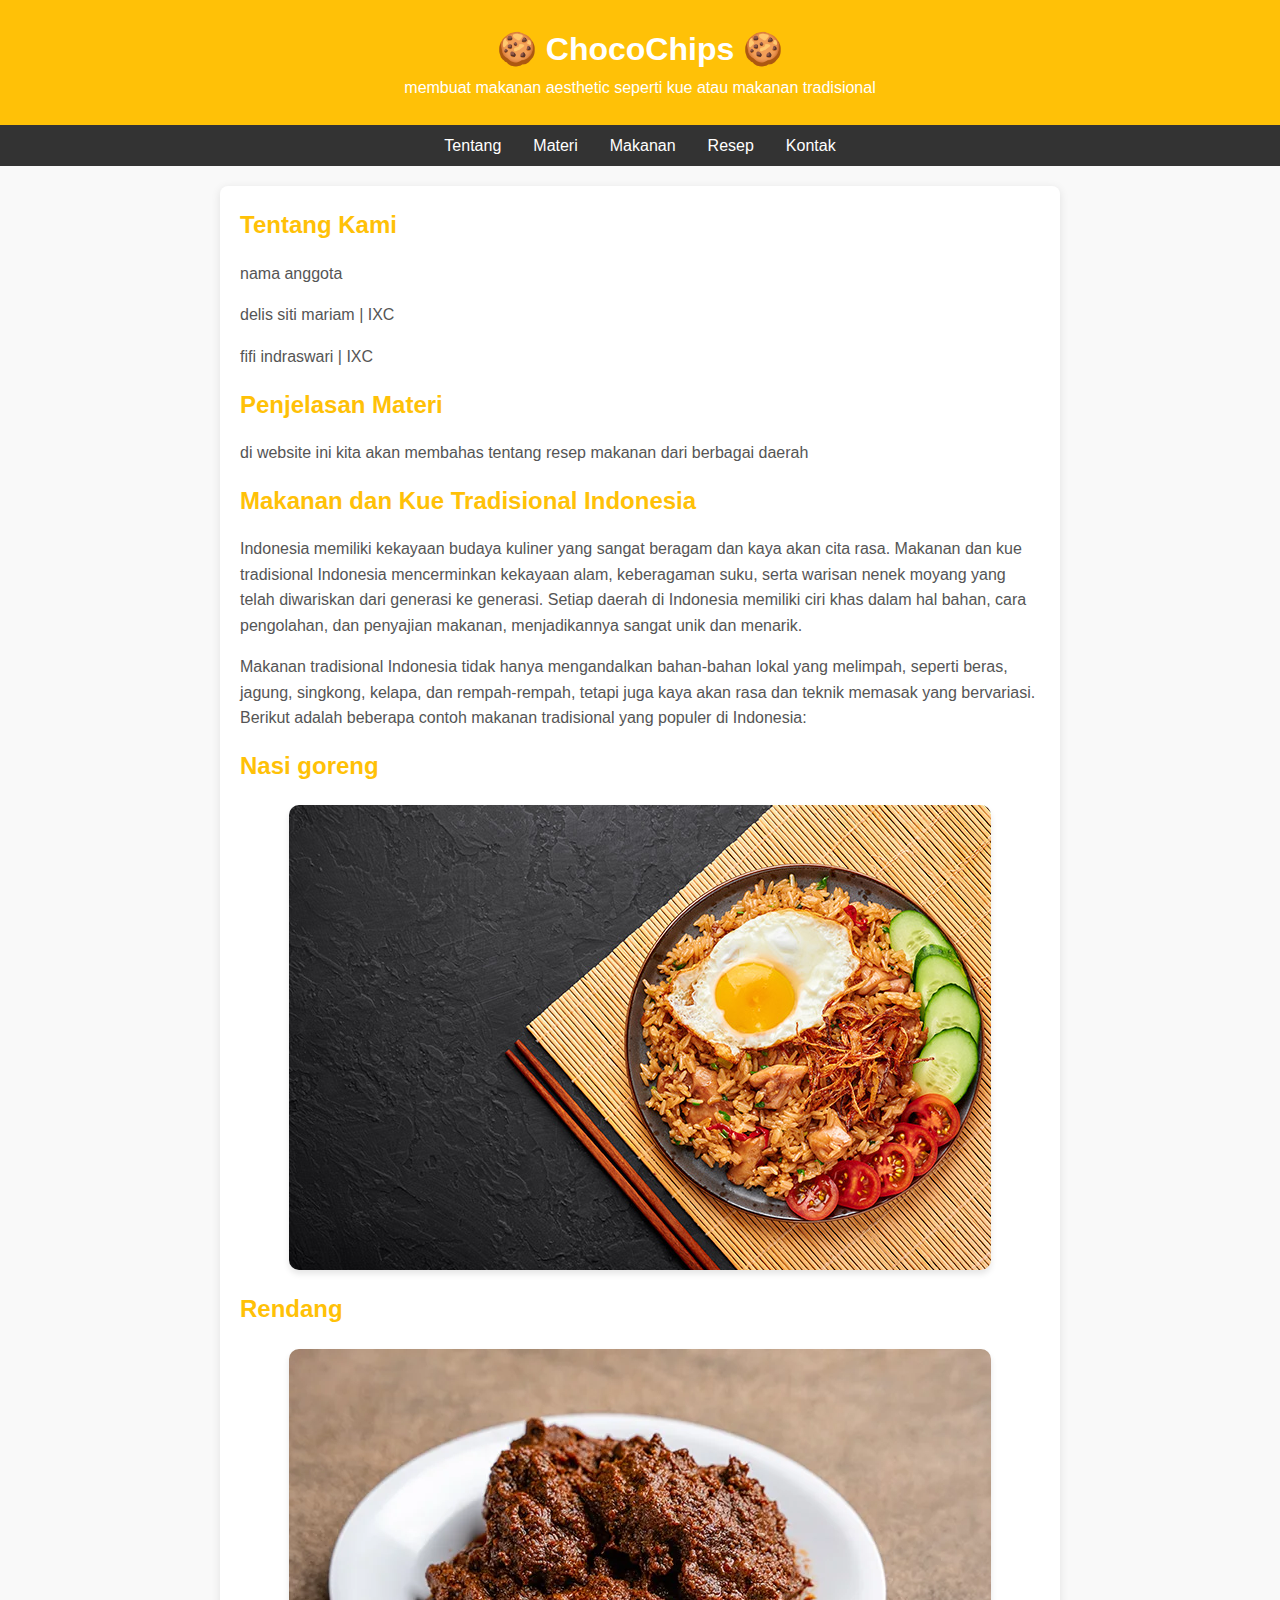
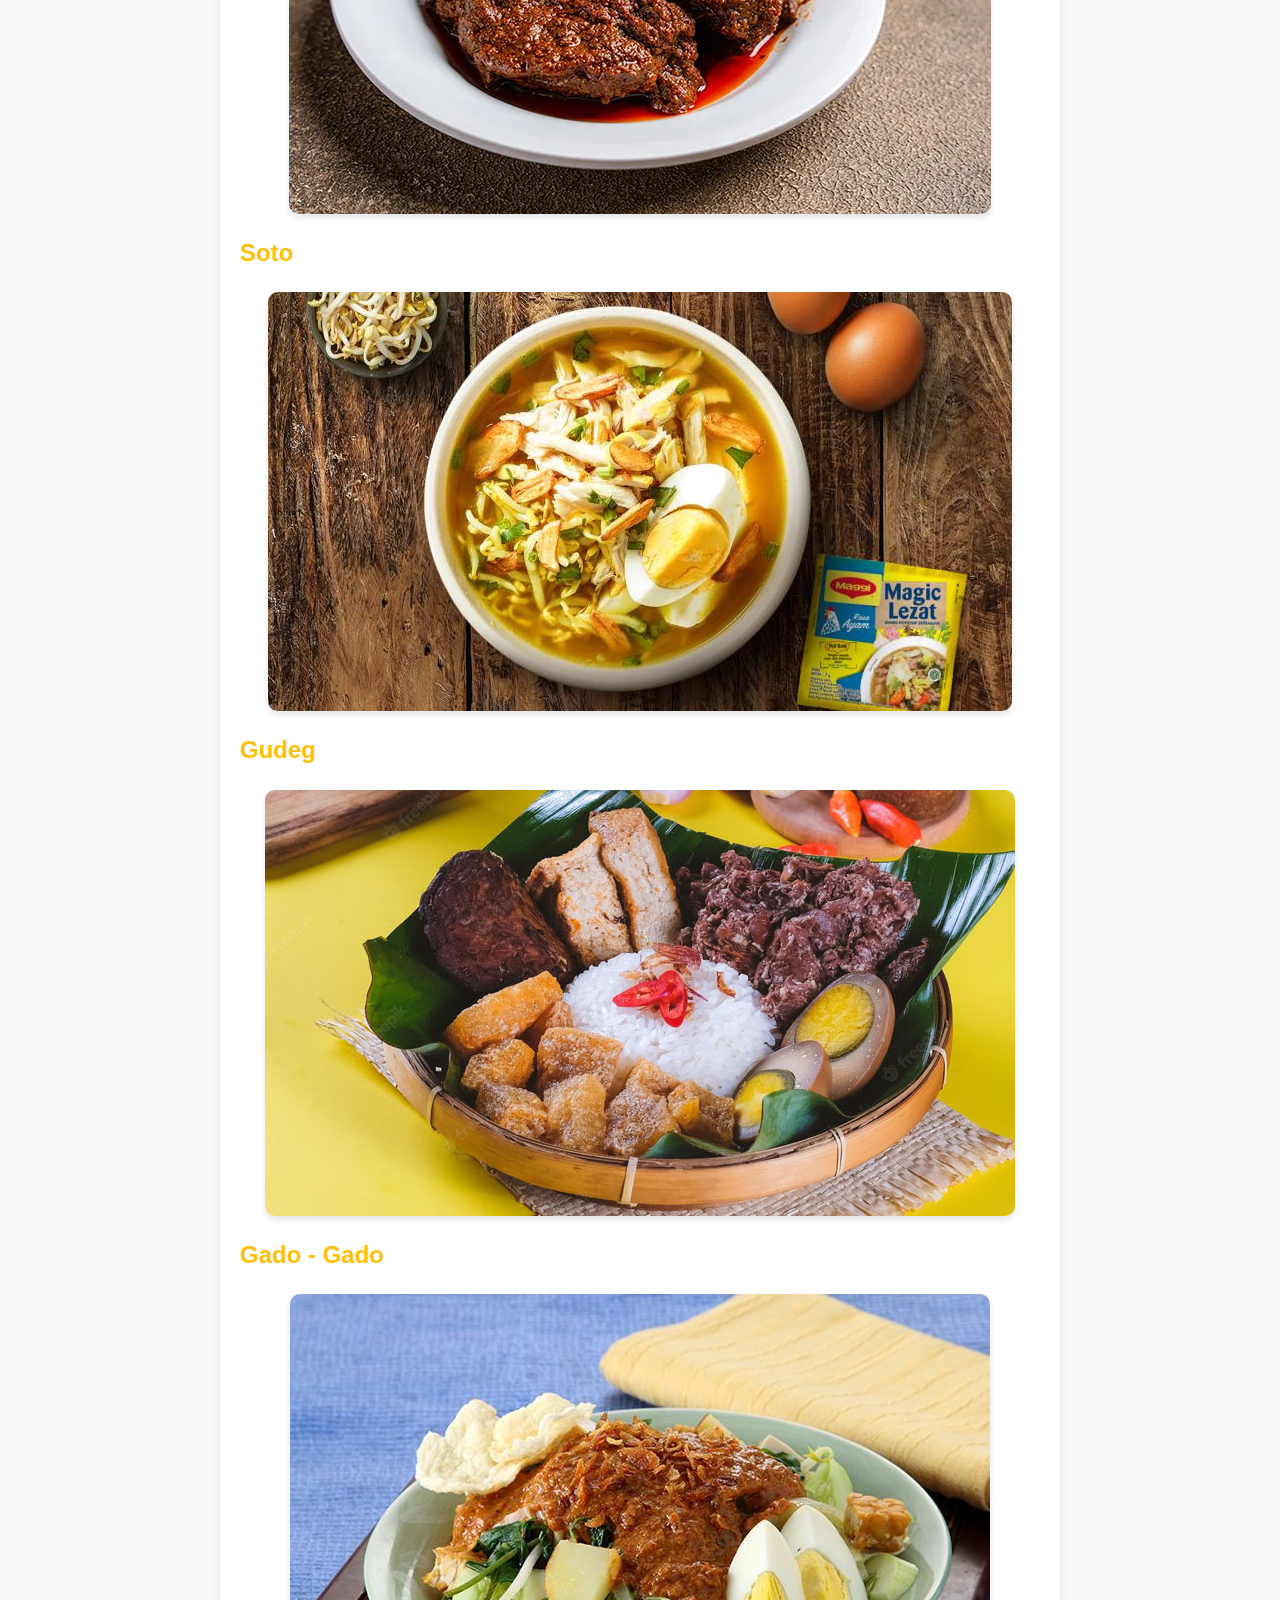
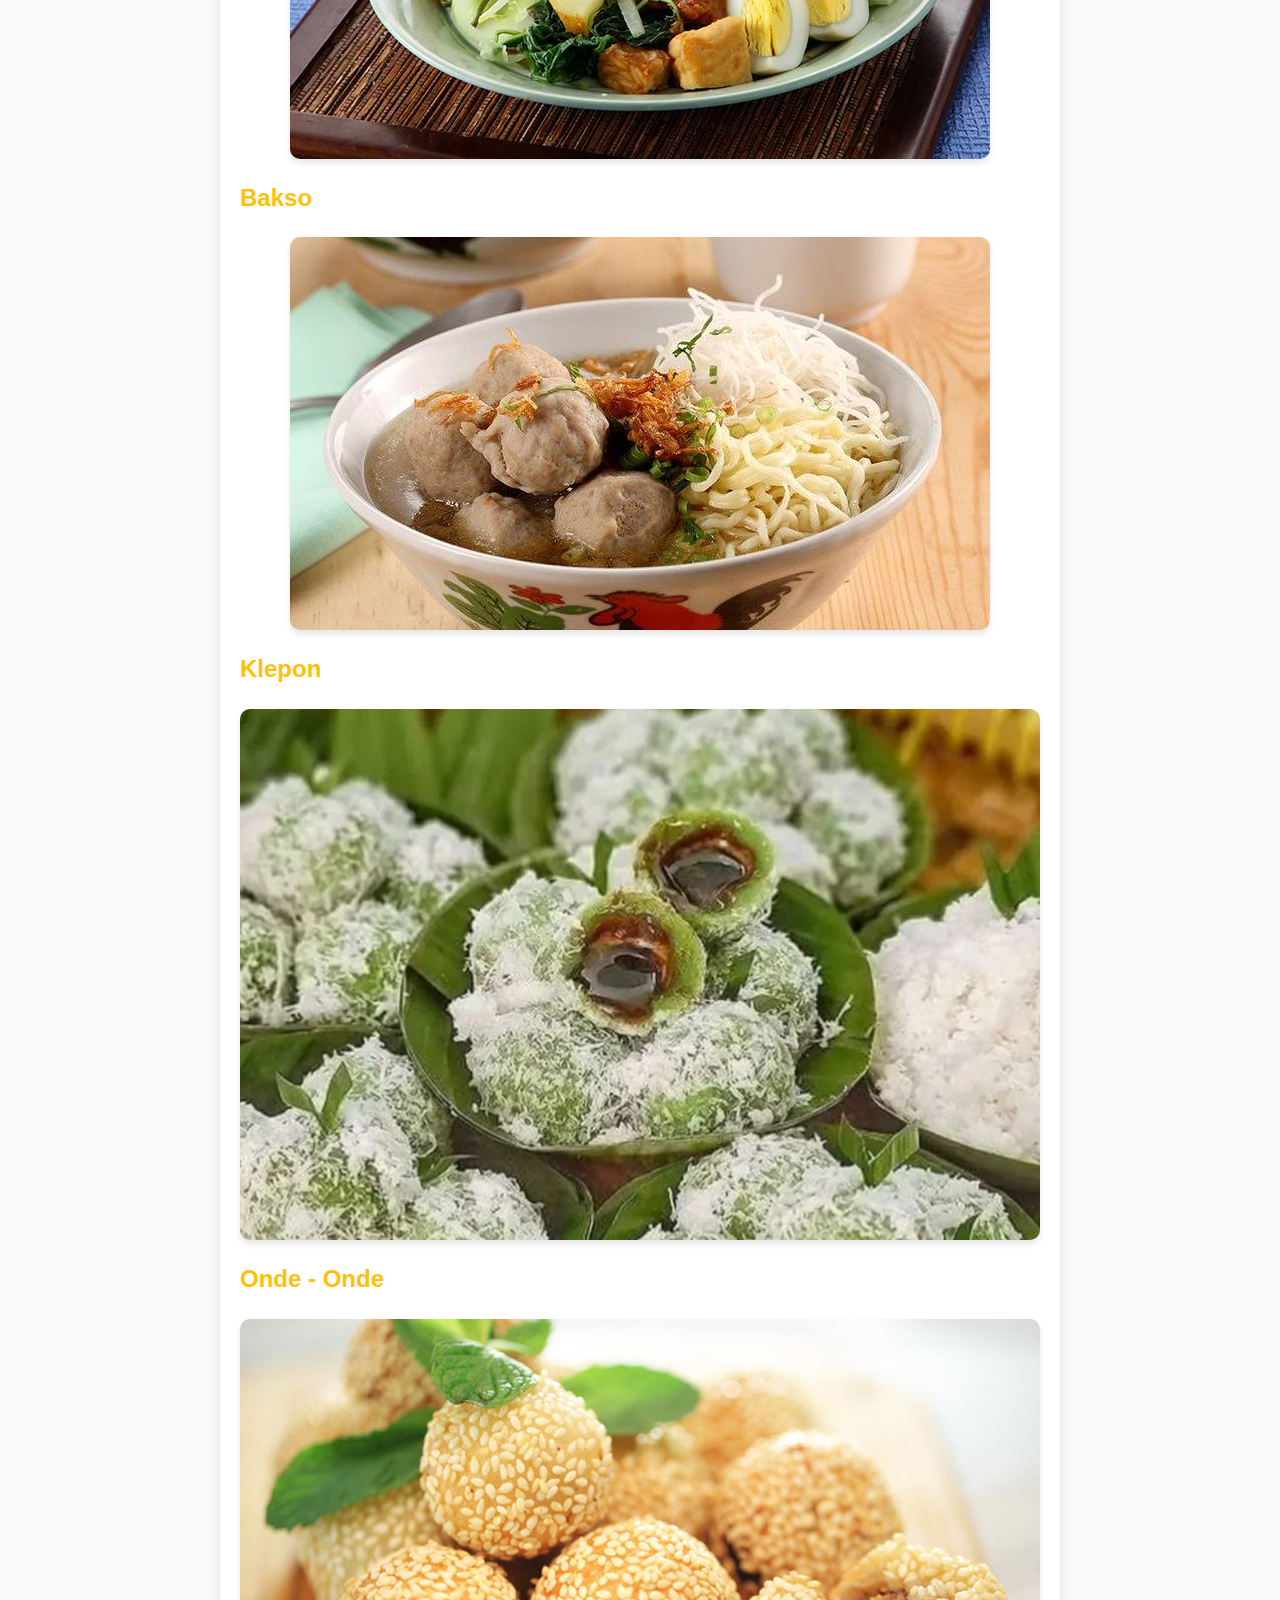
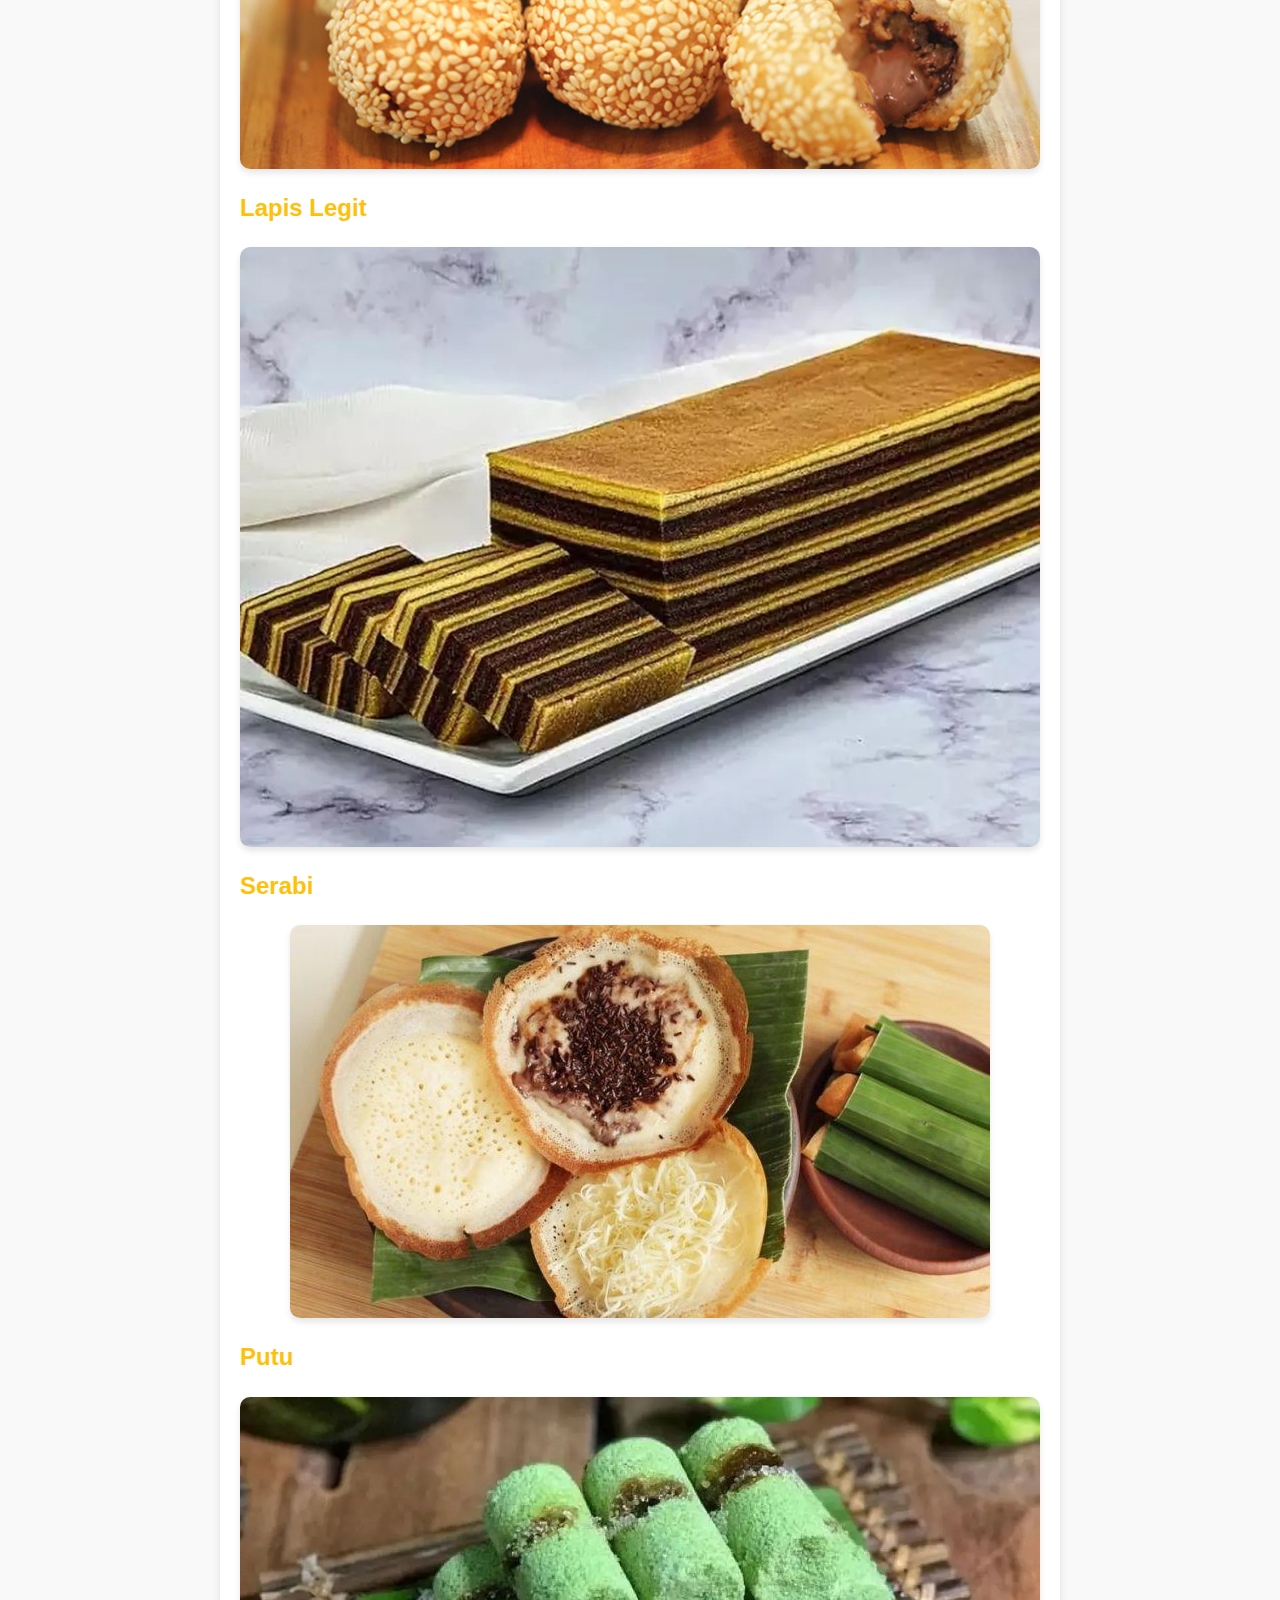
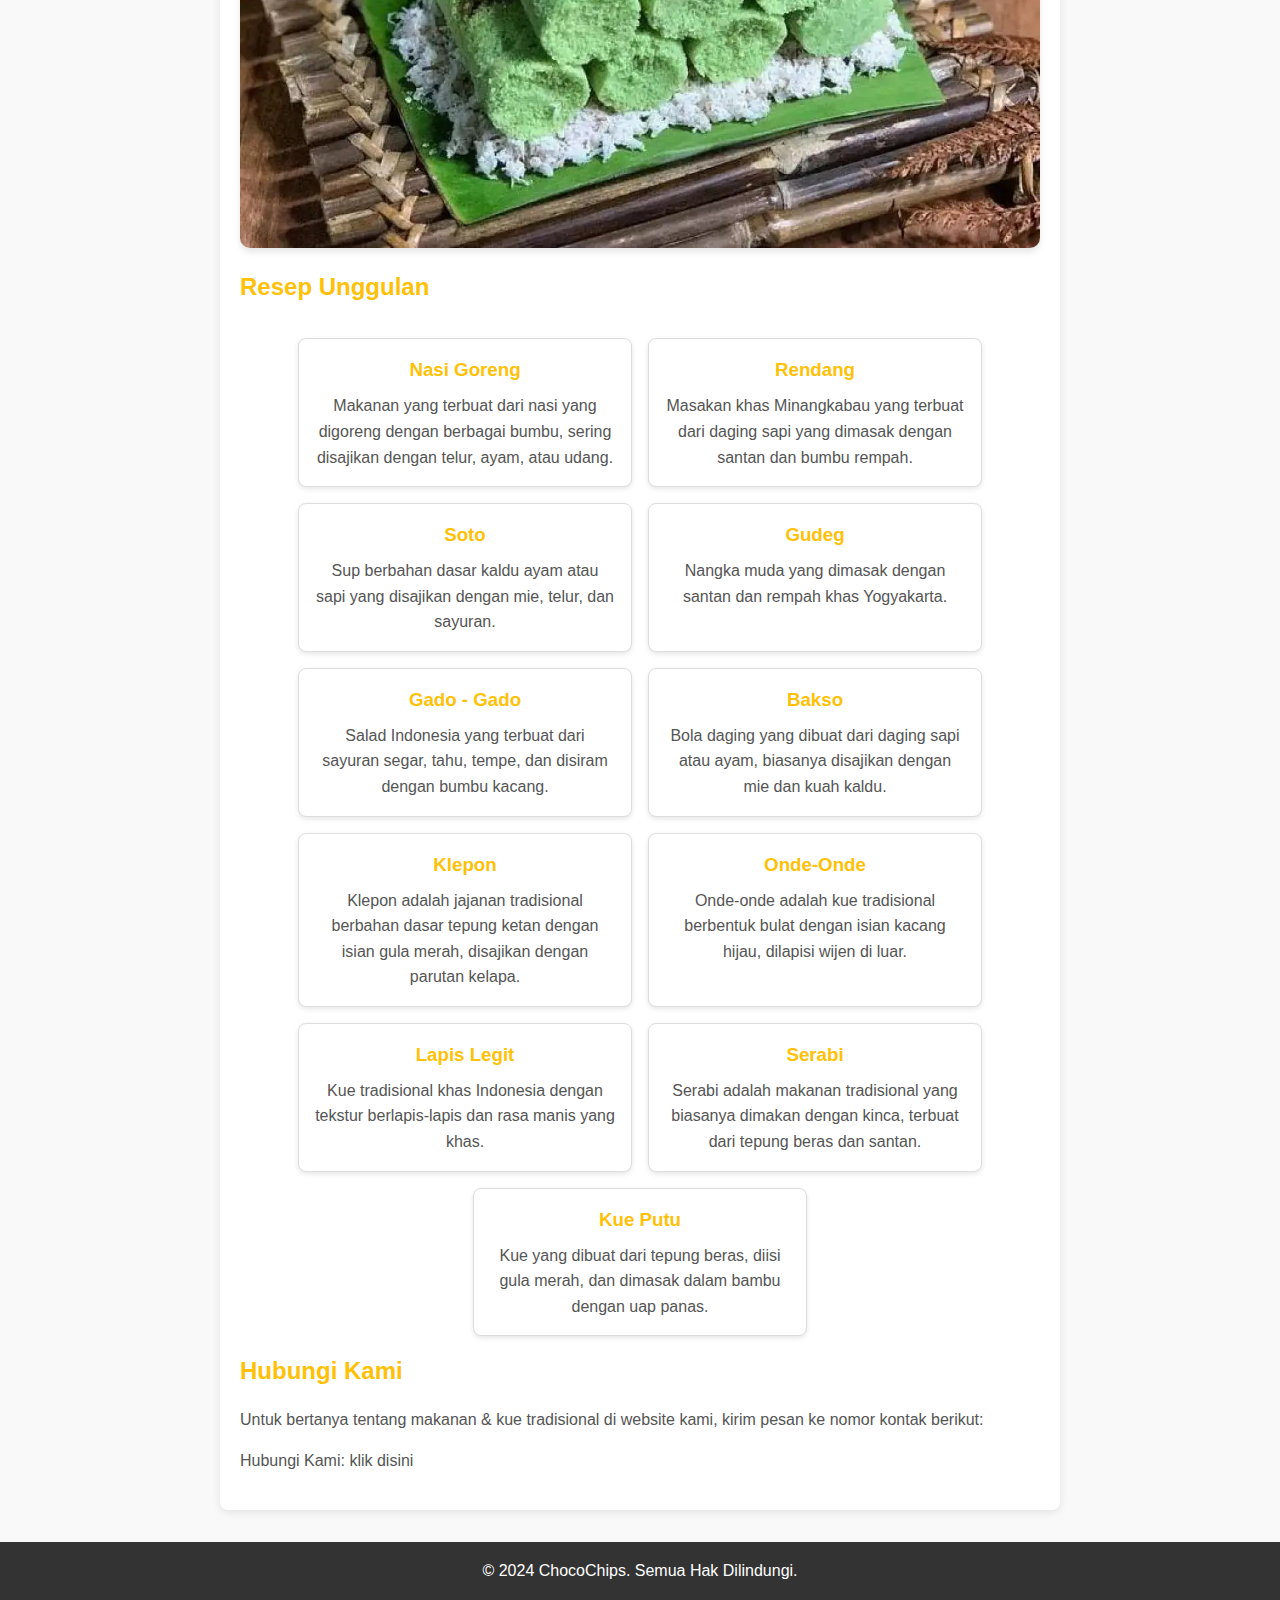
<file: index.html>
<!DOCTYPE html>
<html lang="id">
<head>
    <meta charset="UTF-8">
    <meta name="viewport" content="width=device-width, initial-scale=1.0">
    <title>ChocoChips - Membuat Makanan Tradisional</title>
    <link rel="stylesheet" href="style.css">
</head>
<body>
    <header>
        <h1>🍪 ChocoChips 🍪</h1>
        <p>membuat makanan aesthetic seperti kue atau makanan tradisional</p>
    </header>
    <nav>
        <ul>
            <li><a href="#tentang">Tentang</a></li>
            <li><a href="#materi">Materi</a></li>
            <li><a href="#makanan">Makanan</a></li>
            <li><a href="#resep">Resep</a></li>
            <li><a href="#kontak">Kontak</a></li>
        </ul>
    </nav>
    <main>
        <section id="tentang">
            <h2>Tentang Kami</h2>
            <p>nama anggota</p>
            <p>delis siti mariam | IXC</p>
            <p>fifi indraswari | IXC</p>
        </section>
        <section id="materi">
          <h2>Penjelasan Materi</h2>
          <p>di website ini kita akan membahas tentang resep makanan dari berbagai daerah</p>
        </section>
        <section id="makanan">
          <h2>Makanan dan Kue Tradisional Indonesia</h2>
          <p>Indonesia memiliki kekayaan budaya kuliner yang sangat beragam dan kaya akan cita rasa. Makanan dan kue tradisional Indonesia mencerminkan kekayaan alam, keberagaman suku, serta warisan nenek moyang yang telah diwariskan dari generasi ke generasi. Setiap daerah di Indonesia memiliki ciri khas dalam hal bahan, cara pengolahan, dan penyajian makanan, menjadikannya sangat unik dan menarik.</p>
          <p>Makanan tradisional Indonesia tidak hanya mengandalkan bahan-bahan lokal yang melimpah, seperti beras, jagung, singkong, kelapa, dan rempah-rempah, tetapi juga kaya akan rasa dan teknik memasak yang bervariasi. Berikut adalah beberapa contoh makanan tradisional yang populer di Indonesia:</p>
          <h2>Nasi goreng</h2>
          <img src="images/nasigoreng.jpg" alt="Nasi Goreng" class="food-image">
          <h2>Rendang</h2>
          <img src="images/rendang.jpg" alt="Rendang" class="food-image">
          <h2>Soto</h2>
          <img src="images/soto.jpg" alt="Soto" class="food-image">
          <h2>Gudeg</h2>
          <img src="images/gudeg.jpg" alt="Gudeg" class="food-image">
          <h2>Gado - Gado</h2>
          <img src="images/gadogado.jpg" alt="Gado - Gado" class="food-image">
          <h2>Bakso</h2>
          <img src="images/bakso.jpg" alt="Bakso" class="food-image">
          <h2>Klepon</h2>
          <img src="images/klepon.jpg" alt="Klepon" class="food-image">
          <h2>Onde - Onde</h2>
          <img src="images/ondeonde.jpg" alt="Onde - Onde" class="food-image">
          <h2>Lapis Legit</h2>
          <img src="images/lapislegit.jpg" alt="Lapis Legit" class="food-image">
          <h2>Serabi</h2>
          <img src="images/serabi.jpg" alt="Serabi" class="food-image">
          <h2>Putu</h2>
          <img src="images/putu.jpg" alt="Putu" class="food-image">
        </section>
        <section id="resep">
            <h2>Resep Unggulan</h2>
            <div class="resep-container">
                <div class="resep-card" onclick="navigateTo('nasigoreng.html')">
                    <h3>Nasi Goreng</h3>
                    <p>Makanan yang terbuat dari nasi yang digoreng dengan berbagai bumbu, sering disajikan dengan telur, ayam, atau udang.</p>
                </div>
                <div class="resep-card" onclick="navigateTo('rendang.html')">
                    <h3>Rendang</h3>
                    <p>Masakan khas Minangkabau yang terbuat dari daging sapi yang dimasak dengan santan dan bumbu rempah.</p>
                </div>
                <div class="resep-card" onclick="navigateTo('soto.html')">
                    <h3>Soto</h3>
                    <p>Sup berbahan dasar kaldu ayam atau sapi yang disajikan dengan mie, telur, dan sayuran.</p>
                </div>
                <div class="resep-card" onclick="navigateTo('gudeg.html')">
                    <h3>Gudeg</h3>
                    <p>Nangka muda yang dimasak dengan santan dan rempah khas Yogyakarta.</p>
                </div>
                <div class="resep-card" onclick="navigateTo('gadogado.html')">
                    <h3>Gado - Gado</h3>
                    <p>Salad Indonesia yang terbuat dari sayuran segar, tahu, tempe, dan disiram dengan bumbu kacang.</p>
                </div>
                <div class="resep-card" onclick="navigateTo('bakso.html')">
                    <h3>Bakso</h3>
                    <p>Bola daging yang dibuat dari daging sapi atau ayam, biasanya disajikan dengan mie dan kuah kaldu.</p>
                </div>
                <div class="resep-card" onclick="navigateTo('klepon.html')">
                    <h3>Klepon</h3>
                    <p>Klepon adalah jajanan tradisional berbahan dasar tepung ketan dengan isian gula merah, disajikan dengan parutan kelapa.</p>
                </div>
                <div class="resep-card" onclick="navigateTo('ondeonde.html')">
                    <h3>Onde-Onde</h3>
                    <p>Onde-onde adalah kue tradisional berbentuk bulat dengan isian kacang hijau, dilapisi wijen di luar.</p>
                </div>
                <div class="resep-card" onclick="navigateTo('lapislegit.html')">
                    <h3>Lapis Legit</h3>
                    <p>Kue tradisional khas Indonesia dengan tekstur berlapis-lapis dan rasa manis yang khas.</p>
                </div>
                <div class="resep-card" onclick="navigateTo('serabi.html')">
                    <h3>Serabi</h3>
                    <p>Serabi adalah makanan tradisional yang biasanya dimakan dengan kinca, terbuat dari tepung beras dan santan.</p>
                </div>
                <div class="resep-card" onclick="navigateTo('putu.html')">
                    <h3>Kue Putu</h3>
                    <p>Kue yang dibuat dari tepung beras, diisi gula merah, dan dimasak dalam bambu dengan uap panas.</p>
                </div>
            </div>
        </section>
        <section id="kontak">
            <h2>Hubungi Kami</h2>
<p>Untuk bertanya tentang makanan & kue tradisional di website kami, kirim pesan ke nomor kontak berikut:</p>
<p>Hubungi Kami: <span onclick="sendMessage()">klik disini</span></p>

<script>
    function sendMessage() {
        const message = encodeURIComponent('Halo Kak, aku ingin bertanya sesuatu tentang makanan & kue tradisional di website kakak');
        const phoneNumber = '6281572573195'; // Ganti dengan nomor yang sesuai
        window.location.href = `https://wa.me/${phoneNumber}?text=${message}`;
    }
</script>
        </section>
    </main>
    <footer>
        <p>&copy; 2024 ChocoChips. Semua Hak Dilindungi.</p>
    </footer>
    <script>
        // Fungsi untuk navigasi
        function navigateTo(url) {
            window.location.href = url;
        }
    </script>
</body>
</html>
</file>
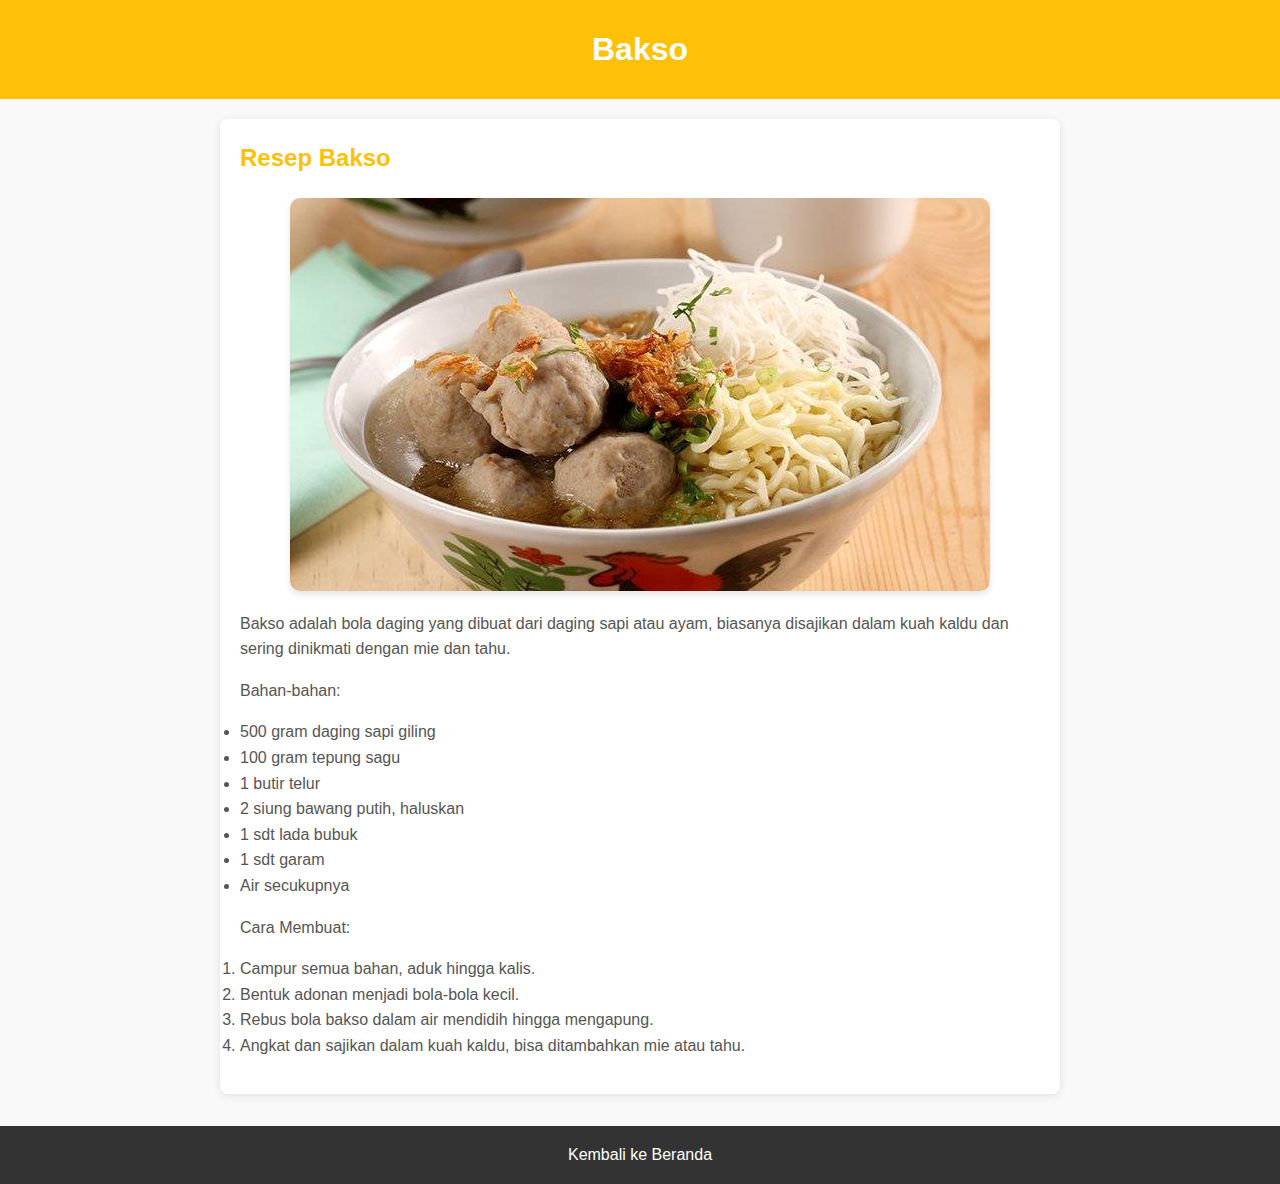
<file: bakso.html>
<!DOCTYPE html>
<html lang="id">
<head>
    <meta charset="UTF-8">
    <meta name="viewport" content="width=device-width, initial-scale=1.0">
    <title>Bakso - ChocoChips</title>
    <link rel="stylesheet" href="style.css">
</head>
<body>
    <header>
        <h1>Bakso</h1>
    </header>
    <main>
        <section>
            <h2>Resep Bakso</h2>
            <img src="images/bakso.jpg" alt="Bakso" class="food-image">
            <p>
                Bakso adalah bola daging yang dibuat dari daging sapi atau ayam, biasanya disajikan dalam kuah kaldu dan sering dinikmati dengan mie dan tahu.
            </p>
            <p>Bahan-bahan:</p>
            <ul>
                <li>500 gram daging sapi giling</li>
                <li>100 gram tepung sagu</li>
                <li>1 butir telur</li>
                <li>2 siung bawang putih, haluskan</li>
                <li>1 sdt lada bubuk</li>
                <li>1 sdt garam</li>
                <li>Air secukupnya</li>
            </ul>
            <p>Cara Membuat:</p>
            <ol>
                <li>Campur semua bahan, aduk hingga kalis.</li>
                <li>Bentuk adonan menjadi bola-bola kecil.</li>
                <li>Rebus bola bakso dalam air mendidih hingga mengapung.</li>
                <li>Angkat dan sajikan dalam kuah kaldu, bisa ditambahkan mie atau tahu.</li>
            </ol>
        </section>
    </main>
    <footer>
        <div class="back-to-home" onclick="navigateTo('index.html')">Kembali ke Beranda</div>
    </footer>
    <script>
        function navigateTo(url) {
            window.location.href = url;
        }
    </script>
</body>
</html>
</file>
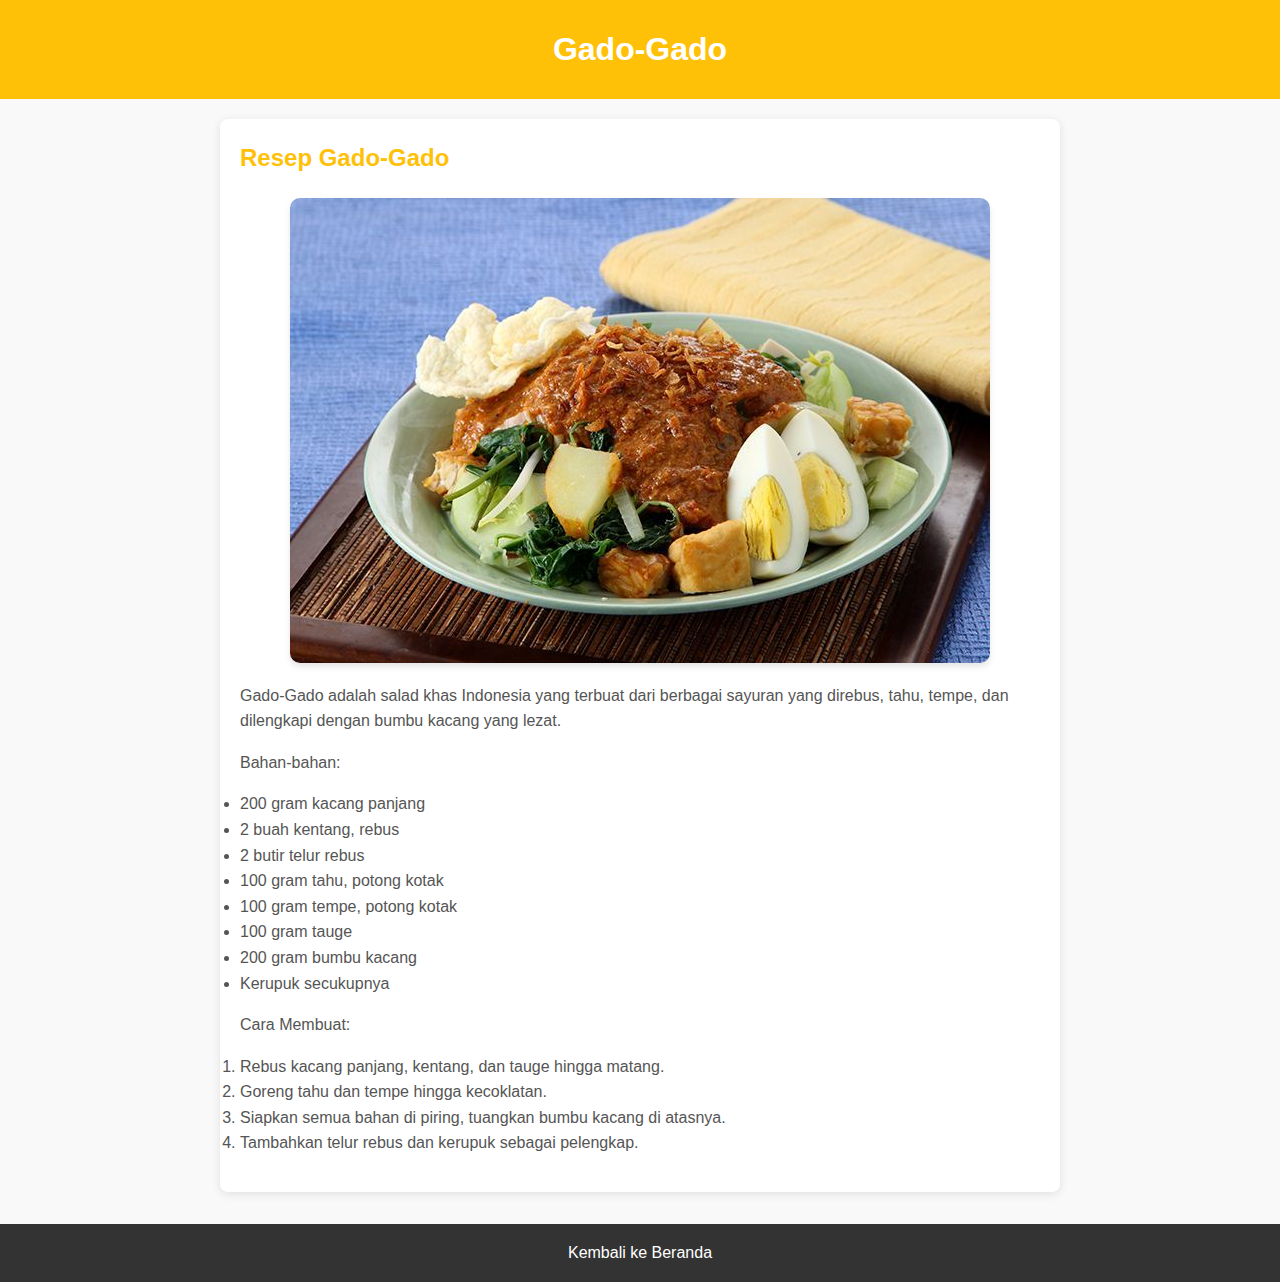
<file: gadogado.html>
<!DOCTYPE html>
<html lang="id">
<head>
    <meta charset="UTF-8">
    <meta name="viewport" content="width=device-width, initial-scale=1.0">
    <title>Gado-Gado - ChocoChips</title>
    <link rel="stylesheet" href="style.css">
</head>
<body>
    <header>
        <h1>Gado-Gado</h1>
    </header>
    <main>
        <section>
            <h2>Resep Gado-Gado</h2>
            <img src="images/gadogado.jpg" alt="Gado - Gado" class="food-image">
            <p>
                Gado-Gado adalah salad khas Indonesia yang terbuat dari berbagai sayuran yang direbus, tahu, tempe, dan dilengkapi dengan bumbu kacang yang lezat.
            </p>
            <p>Bahan-bahan:</p>
            <ul>
                <li>200 gram kacang panjang</li>
                <li>2 buah kentang, rebus</li>
                <li>2 butir telur rebus</li>
                <li>100 gram tahu, potong kotak</li>
                <li>100 gram tempe, potong kotak</li>
                <li>100 gram tauge</li>
                <li>200 gram bumbu kacang</li>
                <li>Kerupuk secukupnya</li>
            </ul>
            <p>Cara Membuat:</p>
            <ol>
                <li>Rebus kacang panjang, kentang, dan tauge hingga matang.</li>
                <li>Goreng tahu dan tempe hingga kecoklatan.</li>
                <li>Siapkan semua bahan di piring, tuangkan bumbu kacang di atasnya.</li>
                <li>Tambahkan telur rebus dan kerupuk sebagai pelengkap.</li>
            </ol>
        </section>
    </main>
    <footer>
        <div class="back-to-home" onclick="navigateTo('index.html')">Kembali ke Beranda</div>
    </footer>
    <script>
        function navigateTo(url) {
            window.location.href = url;
        }
    </script>
</body>
</html>
</file>
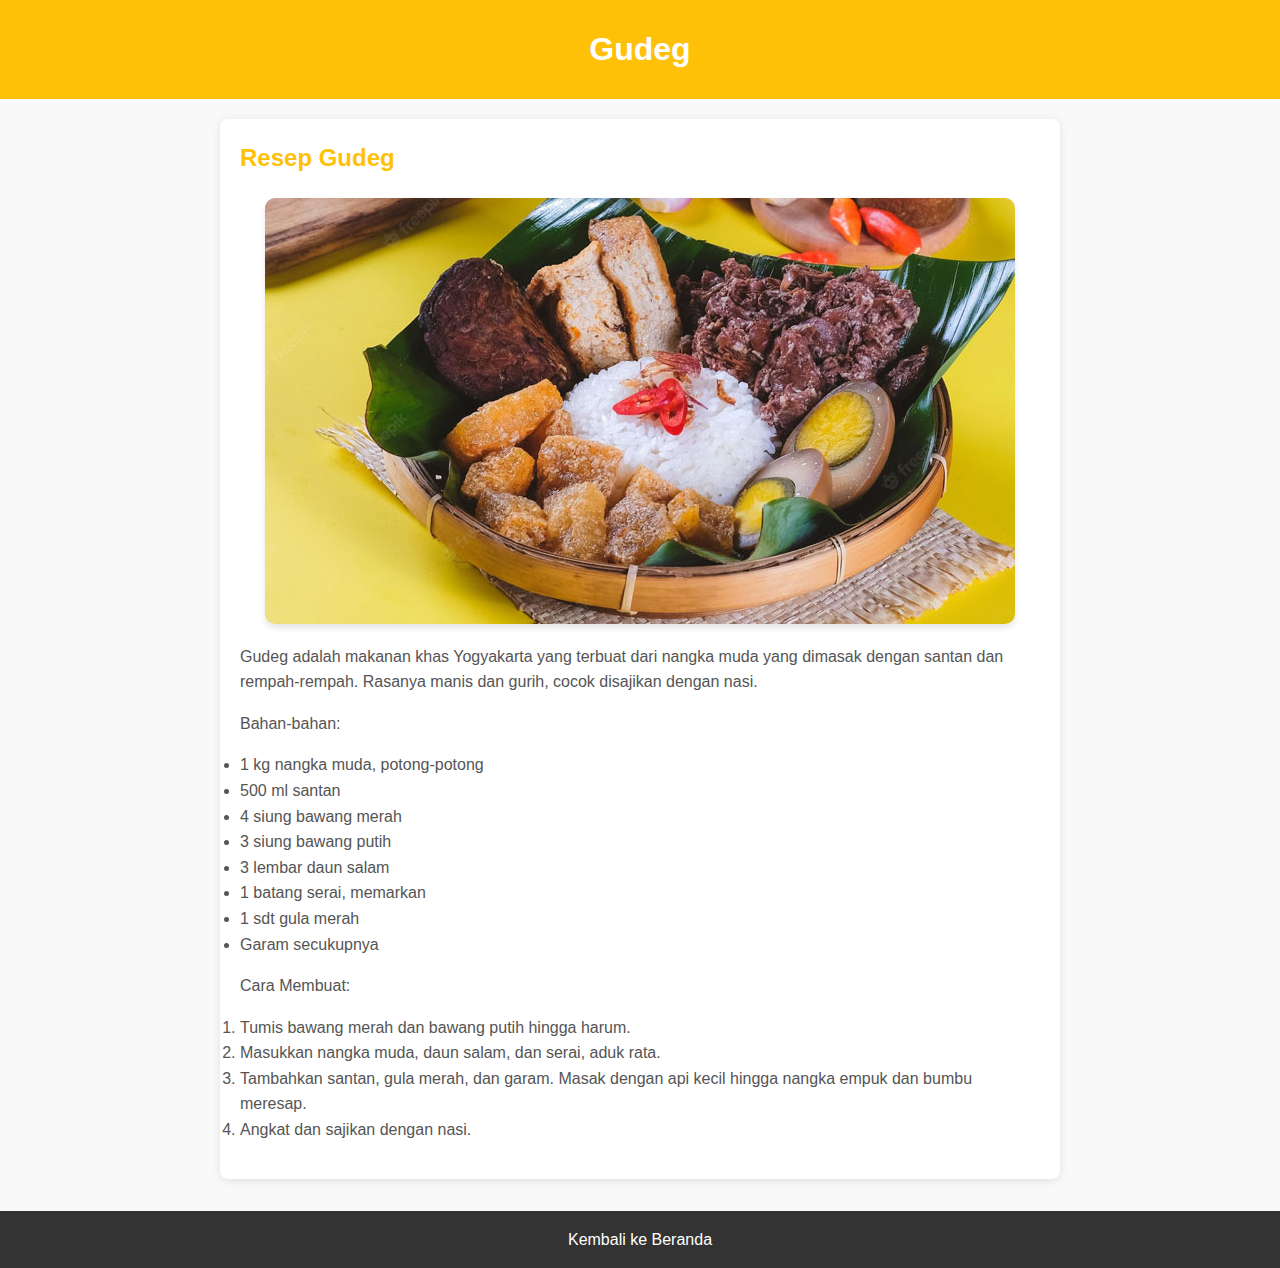
<file: gudeg.html>
<!DOCTYPE html>
<html lang="id">
<head>
    <meta charset="UTF-8">
    <meta name="viewport" content="width=device-width, initial-scale=1.0">
    <title>Gudeg - ChocoChips</title>
    <link rel="stylesheet" href="style.css">
</head>
<body>
    <header>
        <h1>Gudeg</h1>
    </header>
    <main>
        <section>
            <h2>Resep Gudeg</h2>
            <img src="images/gudeg.jpg" alt="Gudeg" class="food-image">
            <p>
                Gudeg adalah makanan khas Yogyakarta yang terbuat dari nangka muda yang dimasak dengan santan dan rempah-rempah. Rasanya manis dan gurih, cocok disajikan dengan nasi.
            </p>
            <p>Bahan-bahan:</p>
            <ul>
                <li>1 kg nangka muda, potong-potong</li>
                <li>500 ml santan</li>
                <li>4 siung bawang merah</li>
                <li>3 siung bawang putih</li>
                <li>3 lembar daun salam</li>
                <li>1 batang serai, memarkan</li>
                <li>1 sdt gula merah</li>
                <li>Garam secukupnya</li>
            </ul>
            <p>Cara Membuat:</p>
            <ol>
                <li>Tumis bawang merah dan bawang putih hingga harum.</li>
                <li>Masukkan nangka muda, daun salam, dan serai, aduk rata.</li>
                <li>Tambahkan santan, gula merah, dan garam. Masak dengan api kecil hingga nangka empuk dan bumbu meresap.</li>
                <li>Angkat dan sajikan dengan nasi.</li>
            </ol>
        </section>
    </main>
    <footer>
        <div class="back-to-home" onclick="navigateTo('index.html')">Kembali ke Beranda</div>
    </footer>
    <script>
        function navigateTo(url) {
            window.location.href = url;
        }
    </script>
</body>
</html>
</file>
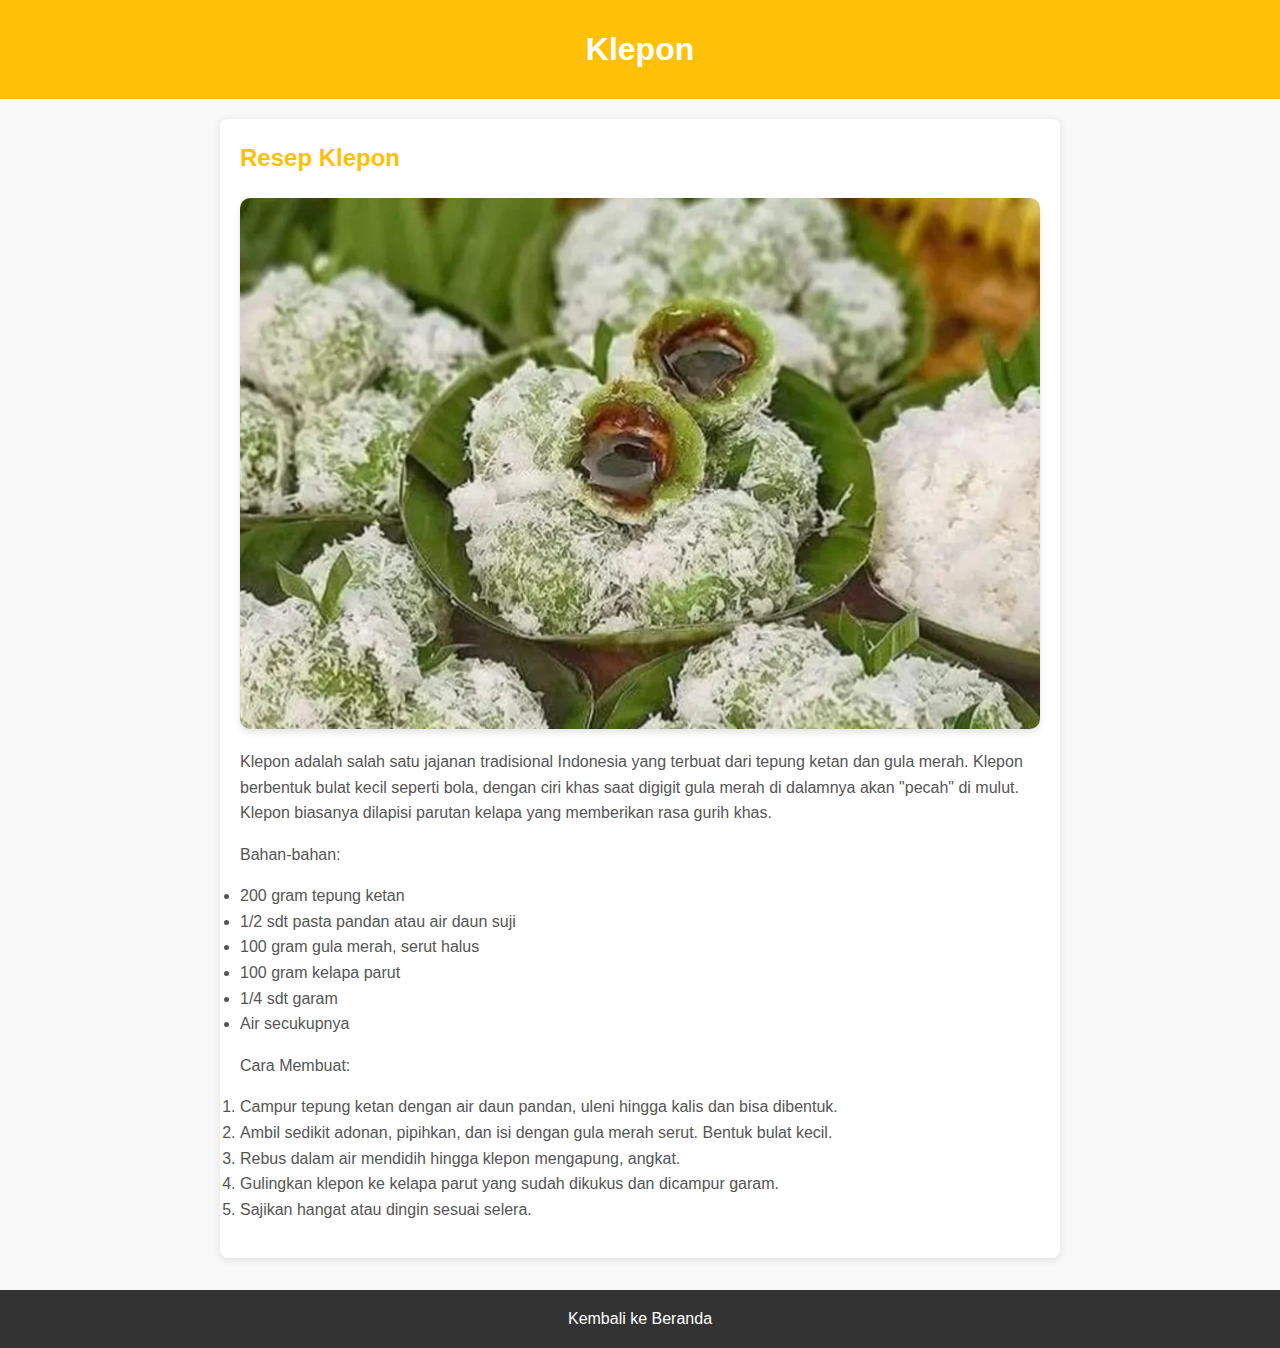
<file: klepon.html>
<!DOCTYPE html>
<html lang="id">
<head>
    <meta charset="UTF-8">
    <meta name="viewport" content="width=device-width, initial-scale=1.0">
    <title>Klepon - ChocoChips</title>
    <link rel="stylesheet" href="style.css">
</head>
<body>
    <header>
        <h1>Klepon</h1>
    </header>
    <main>
        <section>
            <h2>Resep Klepon</h2>
            <img src="images/klepon.jpg" alt="Klepon" class="food-image">
            <p>
                Klepon adalah salah satu jajanan tradisional Indonesia yang terbuat dari tepung ketan dan gula merah. 
                Klepon berbentuk bulat kecil seperti bola, dengan ciri khas saat digigit gula merah di dalamnya akan 
                "pecah" di mulut. Klepon biasanya dilapisi parutan kelapa yang memberikan rasa gurih khas.
            </p>
            <p>Bahan-bahan:</p>
            <ul>
                <li>200 gram tepung ketan</li>
                <li>1/2 sdt pasta pandan atau air daun suji</li>
                <li>100 gram gula merah, serut halus</li>
                <li>100 gram kelapa parut</li>
                <li>1/4 sdt garam</li>
                <li>Air secukupnya</li>
            </ul>
            <p>Cara Membuat:</p>
            <ol>
                <li>Campur tepung ketan dengan air daun pandan, uleni hingga kalis dan bisa dibentuk.</li>
                <li>Ambil sedikit adonan, pipihkan, dan isi dengan gula merah serut. Bentuk bulat kecil.</li>
                <li>Rebus dalam air mendidih hingga klepon mengapung, angkat.</li>
                <li>Gulingkan klepon ke kelapa parut yang sudah dikukus dan dicampur garam.</li>
                <li>Sajikan hangat atau dingin sesuai selera.</li>
            </ol>
        </section>
    </main>
    <footer>
        <div class="back-to-home" onclick="navigateTo('index.html')">Kembali ke Beranda</div>
    </footer>
    <script>
        function navigateTo(url) {
            window.location.href = url;
        }
    </script>
</body>
</html>
</file>
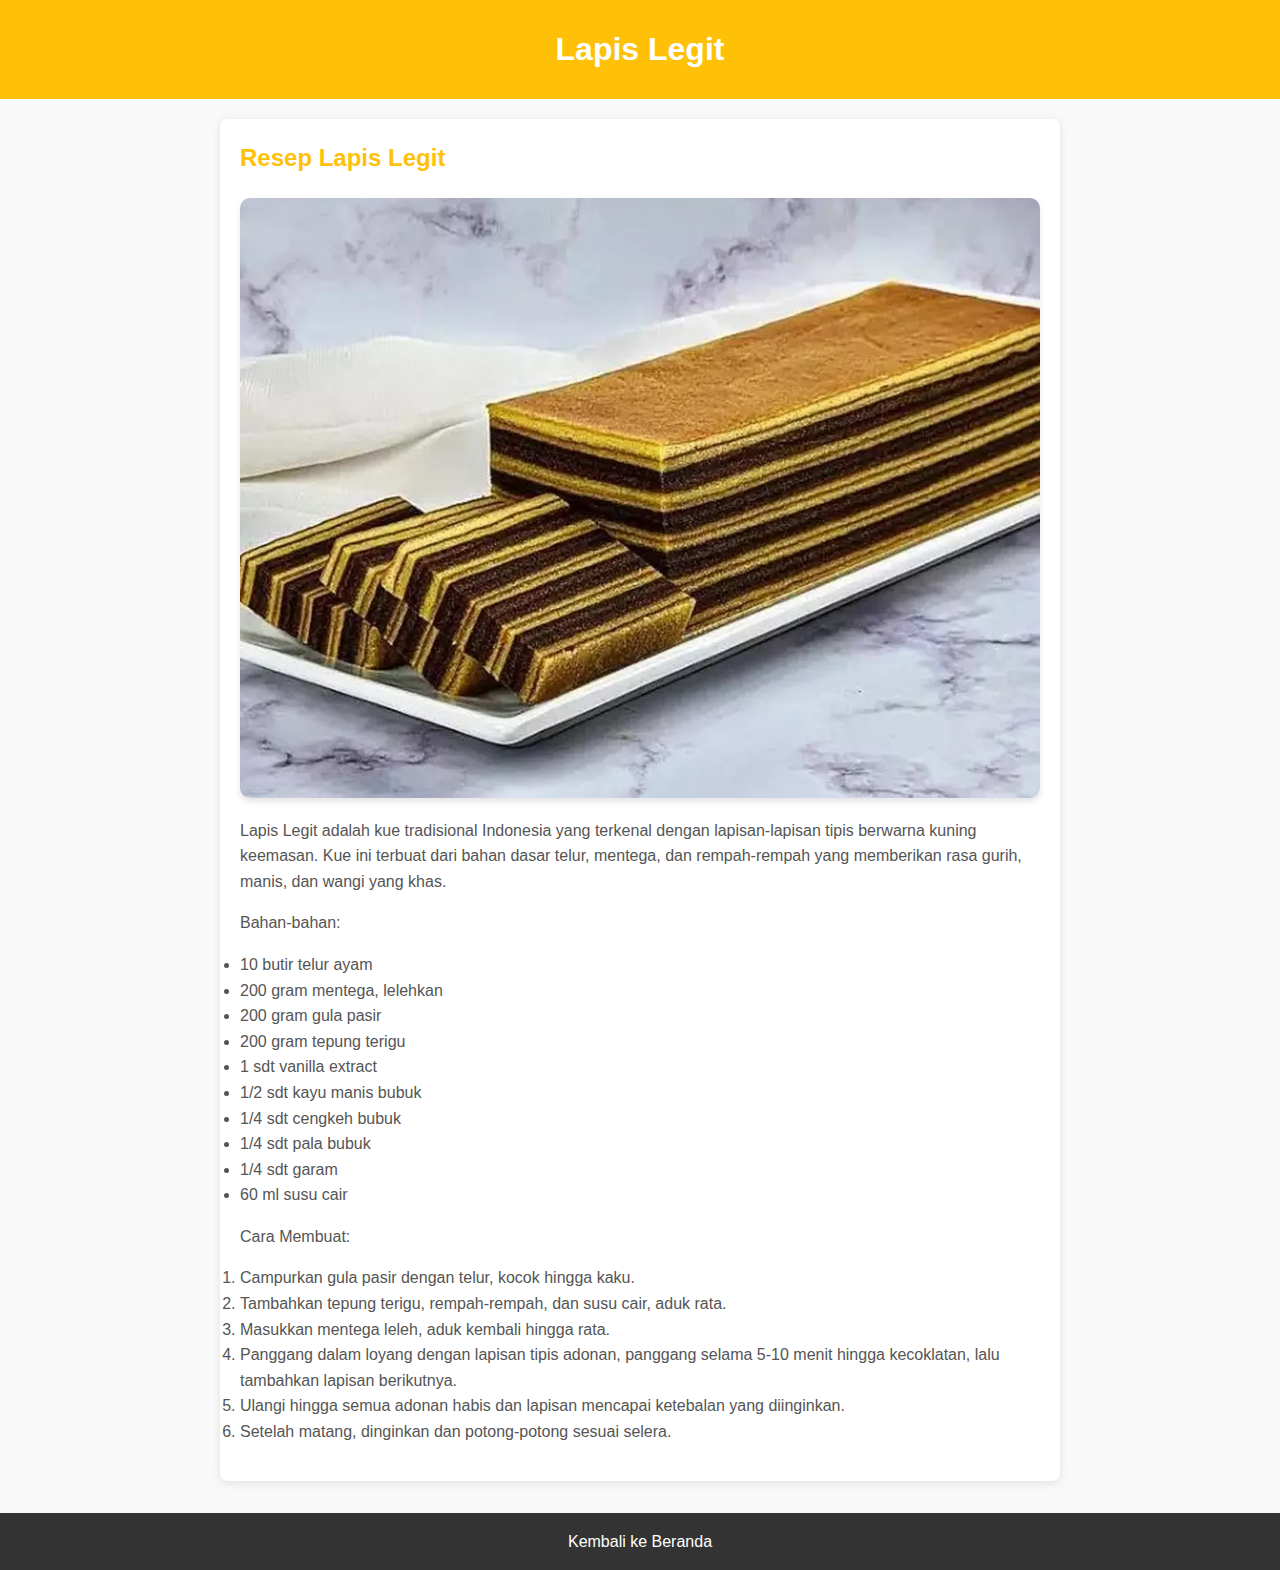
<file: lapislegit.html>
<!DOCTYPE html>
<html lang="id">
<head>
    <meta charset="UTF-8">
    <meta name="viewport" content="width=device-width, initial-scale=1.0">
    <title>Lapis Legit - ChocoChips</title>
    <link rel="stylesheet" href="style.css">
</head>
<body>
    <header>
        <h1>Lapis Legit</h1>
    </header>
    <main>
        <section>
            <h2>Resep Lapis Legit</h2>
            <img src="images/lapislegit.jpg" alt="Lapis Legit" class="food-image">
            <p>
                Lapis Legit adalah kue tradisional Indonesia yang terkenal dengan lapisan-lapisan tipis berwarna kuning keemasan. 
                Kue ini terbuat dari bahan dasar telur, mentega, dan rempah-rempah yang memberikan rasa gurih, manis, dan wangi yang khas.
            </p>
            <p>Bahan-bahan:</p>
            <ul>
                <li>10 butir telur ayam</li>
                <li>200 gram mentega, lelehkan</li>
                <li>200 gram gula pasir</li>
                <li>200 gram tepung terigu</li>
                <li>1 sdt vanilla extract</li>
                <li>1/2 sdt kayu manis bubuk</li>
                <li>1/4 sdt cengkeh bubuk</li>
                <li>1/4 sdt pala bubuk</li>
                <li>1/4 sdt garam</li>
                <li>60 ml susu cair</li>
            </ul>
            <p>Cara Membuat:</p>
            <ol>
                <li>Campurkan gula pasir dengan telur, kocok hingga kaku.</li>
                <li>Tambahkan tepung terigu, rempah-rempah, dan susu cair, aduk rata.</li>
                <li>Masukkan mentega leleh, aduk kembali hingga rata.</li>
                <li>Panggang dalam loyang dengan lapisan tipis adonan, panggang selama 5-10 menit hingga kecoklatan, lalu tambahkan lapisan berikutnya.</li>
                <li>Ulangi hingga semua adonan habis dan lapisan mencapai ketebalan yang diinginkan.</li>
                <li>Setelah matang, dinginkan dan potong-potong sesuai selera.</li>
            </ol>
        </section>
    </main>
    <footer>
        <div class="back-to-home" onclick="navigateTo('index.html')">Kembali ke Beranda</div>
    </footer>
    <script>
        function navigateTo(url) {
            window.location.href = url;
        }
    </script>
</body>
</html>
</file>
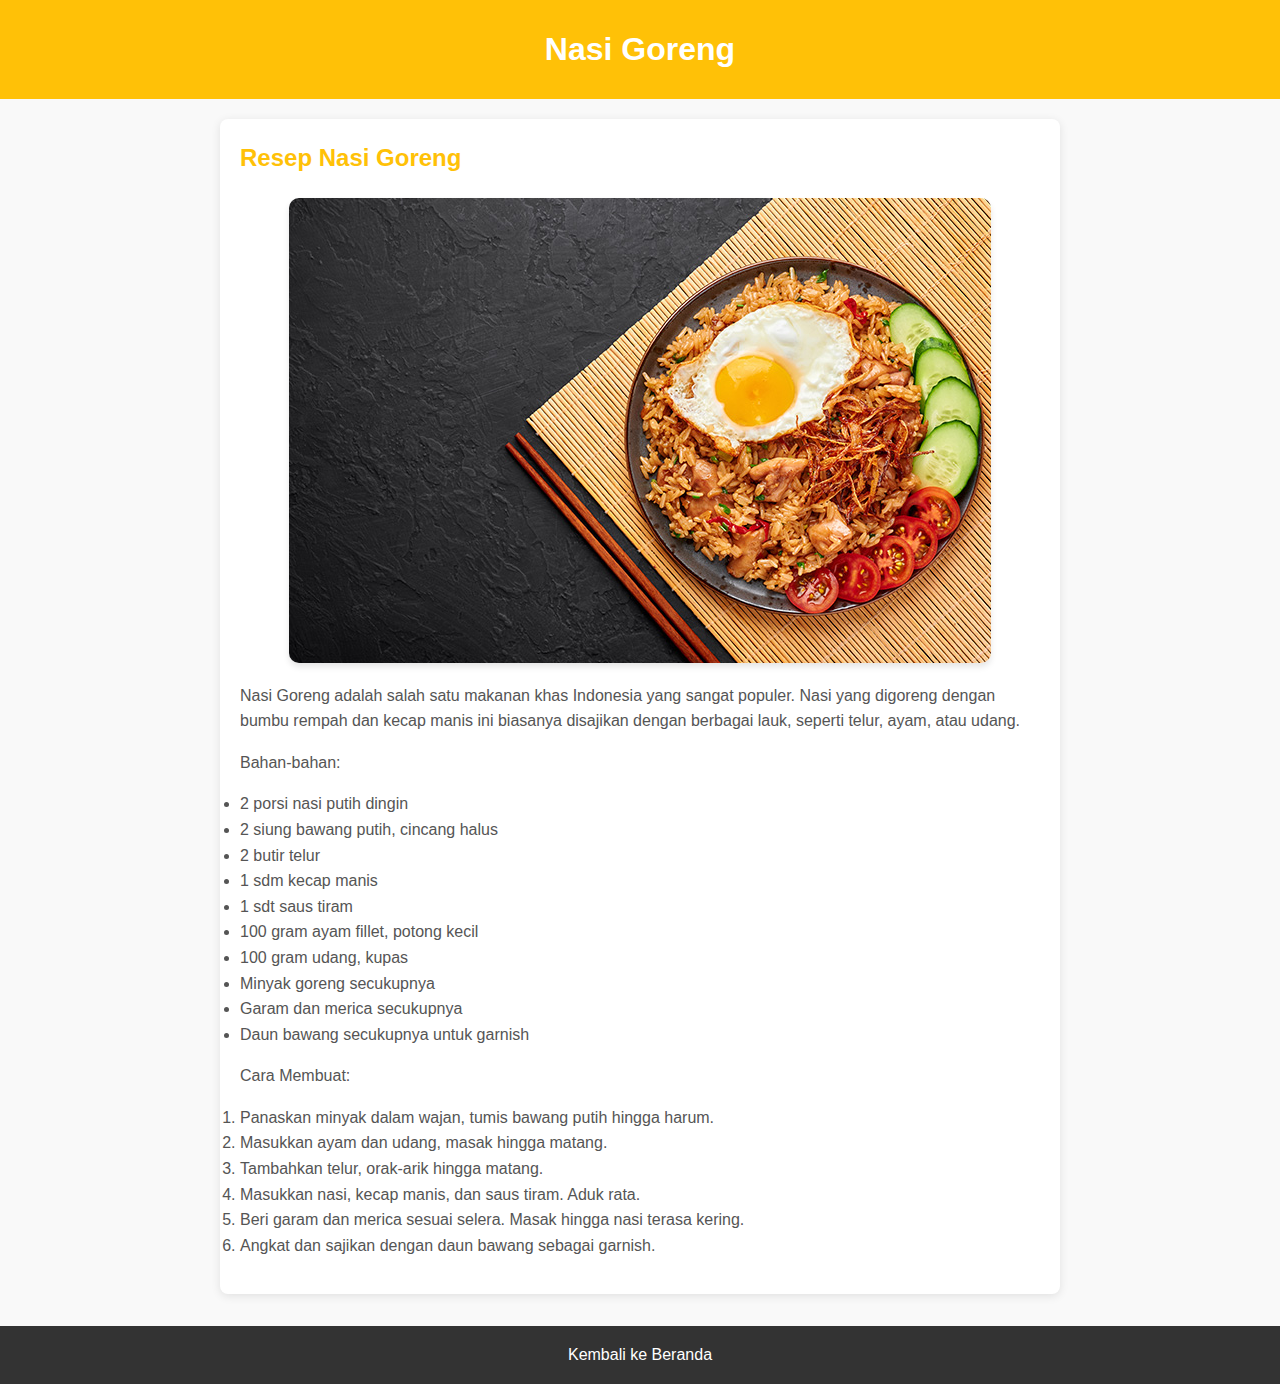
<file: nasigoreng.html>
<!DOCTYPE html>
<html lang="id">
<head>
    <meta charset="UTF-8">
    <meta name="viewport" content="width=device-width, initial-scale=1.0">
    <title>Nasi Goreng - ChocoChips</title>
    <link rel="stylesheet" href="style.css">
</head>
<body>
    <header>
        <h1>Nasi Goreng</h1>
    </header>
    <main>
        <section>
            <h2>Resep Nasi Goreng</h2>
            <img src="images/nasigoreng.jpg" alt="Nasi Goreng" class="food-image">
            <p>
                Nasi Goreng adalah salah satu makanan khas Indonesia yang sangat populer. Nasi yang digoreng dengan bumbu rempah dan kecap manis ini biasanya disajikan dengan berbagai lauk, seperti telur, ayam, atau udang.
            </p>
            <p>Bahan-bahan:</p>
            <ul>
                <li>2 porsi nasi putih dingin</li>
                <li>2 siung bawang putih, cincang halus</li>
                <li>2 butir telur</li>
                <li>1 sdm kecap manis</li>
                <li>1 sdt saus tiram</li>
                <li>100 gram ayam fillet, potong kecil</li>
                <li>100 gram udang, kupas</li>
                <li>Minyak goreng secukupnya</li>
                <li>Garam dan merica secukupnya</li>
                <li>Daun bawang secukupnya untuk garnish</li>
            </ul>
            <p>Cara Membuat:</p>
            <ol>
                <li>Panaskan minyak dalam wajan, tumis bawang putih hingga harum.</li>
                <li>Masukkan ayam dan udang, masak hingga matang.</li>
                <li>Tambahkan telur, orak-arik hingga matang.</li>
                <li>Masukkan nasi, kecap manis, dan saus tiram. Aduk rata.</li>
                <li>Beri garam dan merica sesuai selera. Masak hingga nasi terasa kering.</li>
                <li>Angkat dan sajikan dengan daun bawang sebagai garnish.</li>
            </ol>
        </section>
    </main>
    <footer>
        <div class="back-to-home" onclick="navigateTo('index.html')">Kembali ke Beranda</div>
    </footer>
    <script>
        function navigateTo(url) {
            window.location.href = url;
        }
    </script>
</body>
</html>
</file>
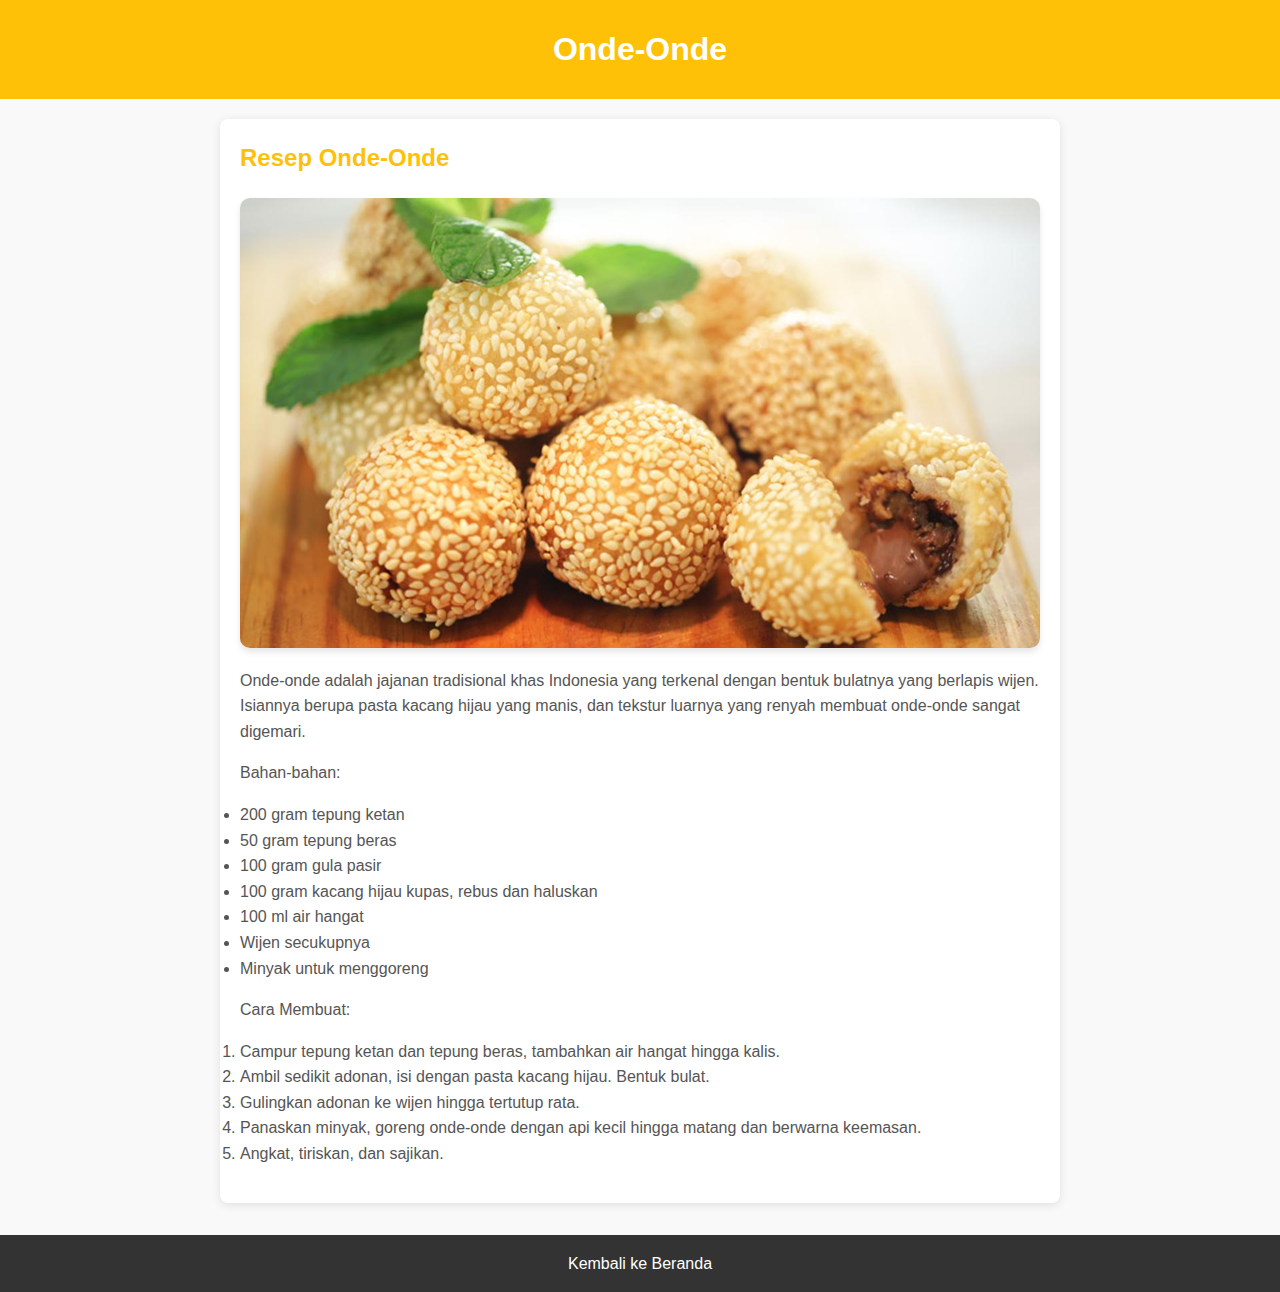
<file: ondeonde.html>
<!DOCTYPE html>
<html lang="id">
<head>
    <meta charset="UTF-8">
    <meta name="viewport" content="width=device-width, initial-scale=1.0">
    <title>Onde-Onde - ChocoChips</title>
    <link rel="stylesheet" href="style.css">
</head>
<body>
    <header>
        <h1>Onde-Onde</h1>
    </header>
    <main>
        <section>
            <h2>Resep Onde-Onde</h2>
            <img src="images/ondeonde.jpg" alt="Onde - Onde" class="food-image">
            <p>
                Onde-onde adalah jajanan tradisional khas Indonesia yang terkenal dengan bentuk bulatnya yang berlapis wijen. 
                Isiannya berupa pasta kacang hijau yang manis, dan tekstur luarnya yang renyah membuat onde-onde sangat digemari.
            </p>
            <p>Bahan-bahan:</p>
            <ul>
                <li>200 gram tepung ketan</li>
                <li>50 gram tepung beras</li>
                <li>100 gram gula pasir</li>
                <li>100 gram kacang hijau kupas, rebus dan haluskan</li>
                <li>100 ml air hangat</li>
                <li>Wijen secukupnya</li>
                <li>Minyak untuk menggoreng</li>
            </ul>
            <p>Cara Membuat:</p>
            <ol>
                <li>Campur tepung ketan dan tepung beras, tambahkan air hangat hingga kalis.</li>
                <li>Ambil sedikit adonan, isi dengan pasta kacang hijau. Bentuk bulat.</li>
                <li>Gulingkan adonan ke wijen hingga tertutup rata.</li>
                <li>Panaskan minyak, goreng onde-onde dengan api kecil hingga matang dan berwarna keemasan.</li>
                <li>Angkat, tiriskan, dan sajikan.</li>
            </ol>
        </section>
    </main>
    <footer>
        <div class="back-to-home" onclick="navigateTo('index.html')">Kembali ke Beranda</div>
    </footer>
    <script>
        function navigateTo(url) {
            window.location.href = url;
        }
    </script>
</body>
</html>
</file>
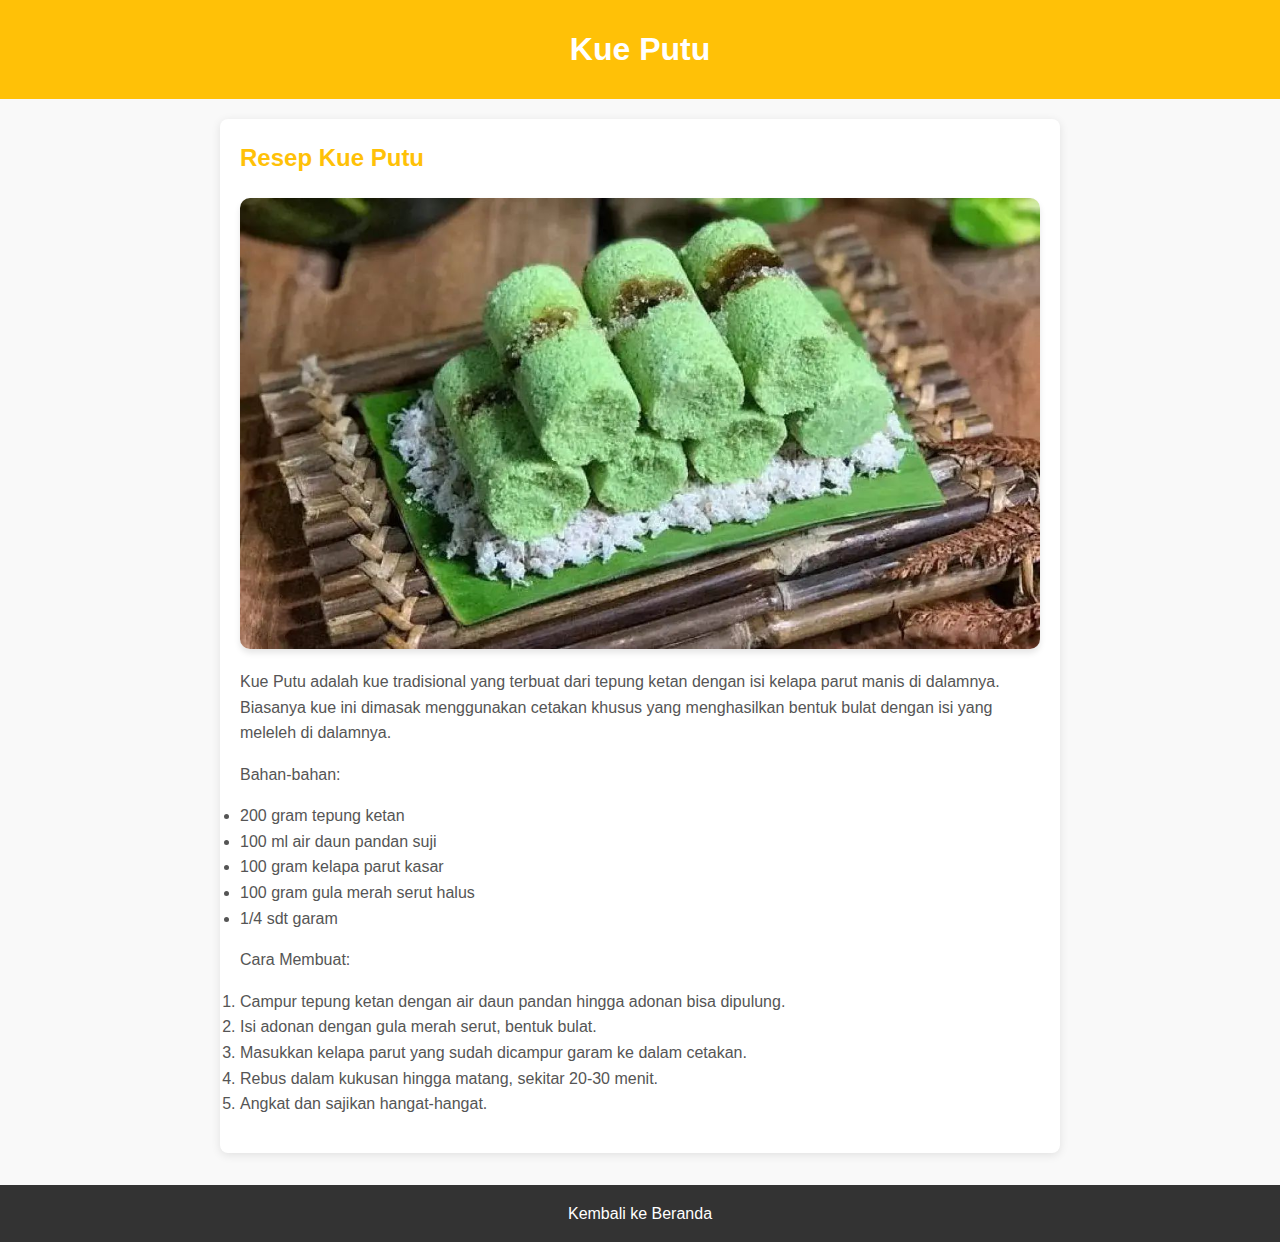
<file: putu.html>
<!DOCTYPE html>
<html lang="id">
<head>
    <meta charset="UTF-8">
    <meta name="viewport" content="width=device-width, initial-scale=1.0">
    <title>Kue Putu - ChocoChips</title>
    <link rel="stylesheet" href="style.css">
</head>
<body>
    <header>
        <h1>Kue Putu</h1>
    </header>
    <main>
        <section>
            <h2>Resep Kue Putu</h2>
            <img src="images/putu.jpg" alt="Putu" class="food-image">
            <p>
                Kue Putu adalah kue tradisional yang terbuat dari tepung ketan dengan isi kelapa parut manis di dalamnya. Biasanya kue ini dimasak 
                menggunakan cetakan khusus yang menghasilkan bentuk bulat dengan isi yang meleleh di dalamnya.
            </p>
            <p>Bahan-bahan:</p>
            <ul>
                <li>200 gram tepung ketan</li>
                <li>100 ml air daun pandan suji</li>
                <li>100 gram kelapa parut kasar</li>
                <li>100 gram gula merah serut halus</li>
                <li>1/4 sdt garam</li>
            </ul>
            <p>Cara Membuat:</p>
            <ol>
                <li>Campur tepung ketan dengan air daun pandan hingga adonan bisa dipulung.</li>
                <li>Isi adonan dengan gula merah serut, bentuk bulat.</li>
                <li>Masukkan kelapa parut yang sudah dicampur garam ke dalam cetakan.</li>
                <li>Rebus dalam kukusan hingga matang, sekitar 20-30 menit.</li>
                <li>Angkat dan sajikan hangat-hangat.</li>
            </ol>
        </section>
    </main>
    <footer>
        <div class="back-to-home" onclick="navigateTo('index.html')">Kembali ke Beranda</div>
    </footer>
    <script>
        function navigateTo(url) {
            window.location.href = url;
        }
    </script>
</body>
</html>
</file>
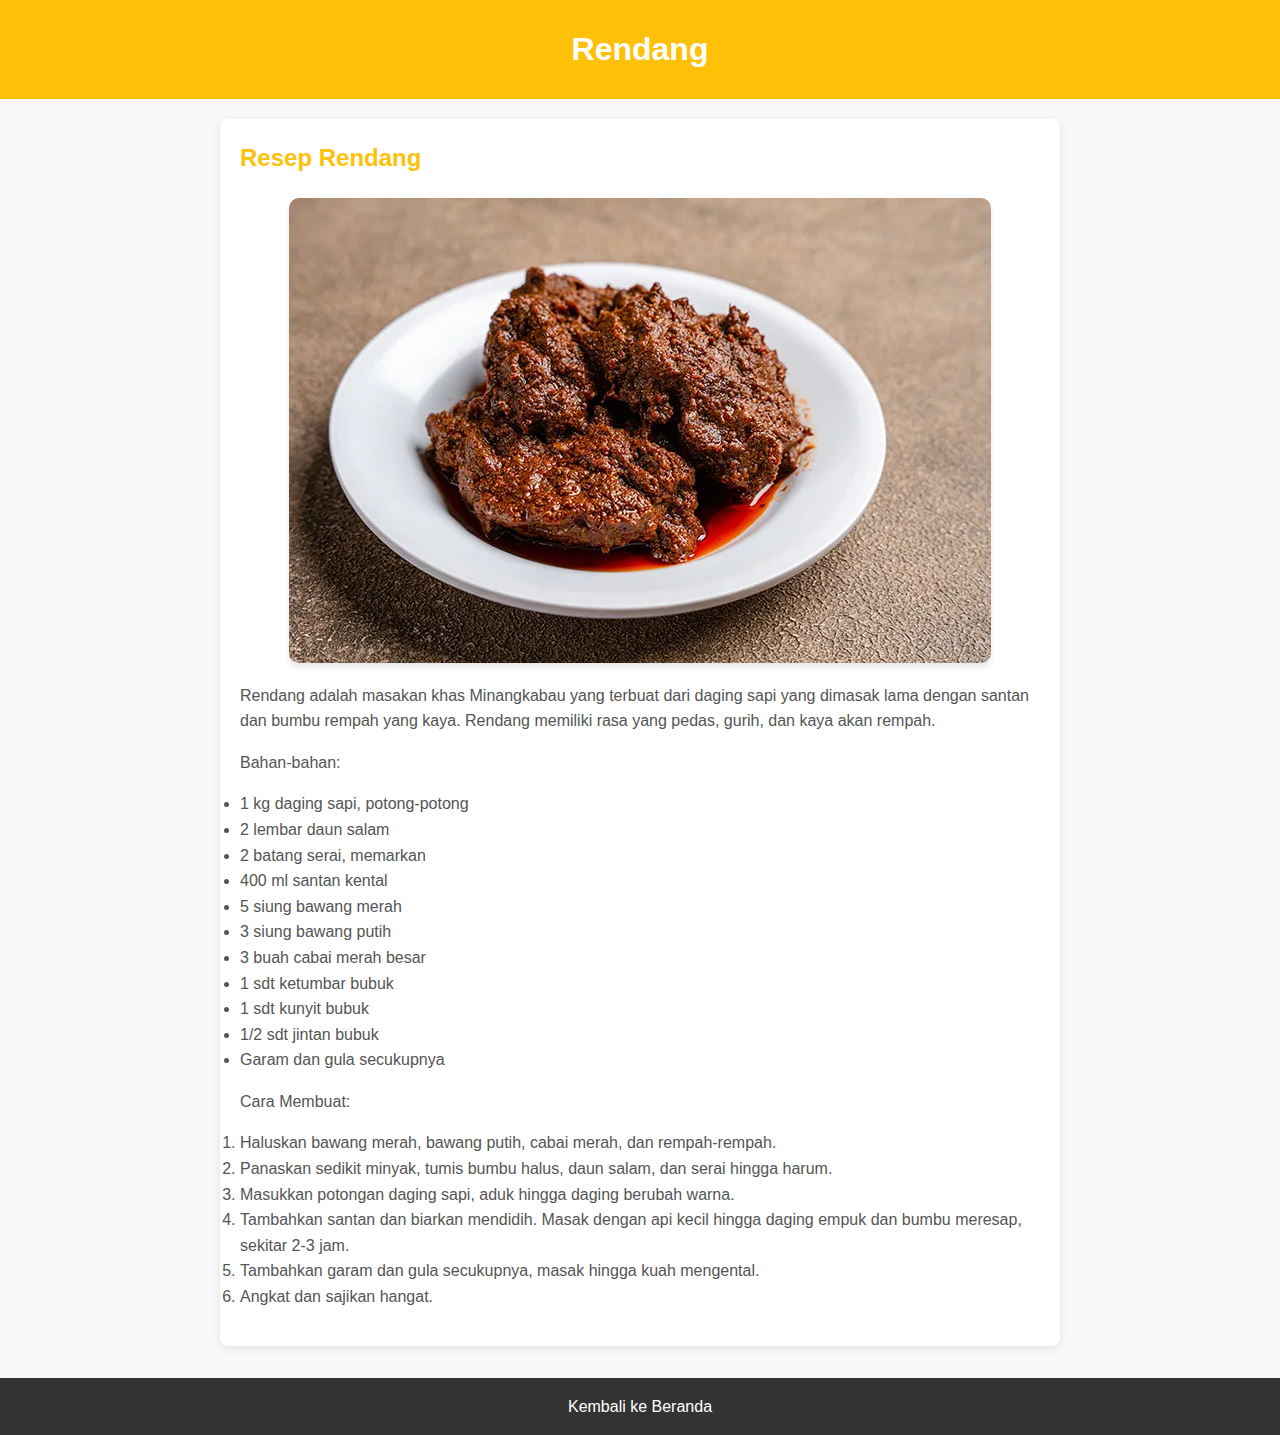
<file: rendang.html>
<!DOCTYPE html>
<html lang="id">
<head>
    <meta charset="UTF-8">
    <meta name="viewport" content="width=device-width, initial-scale=1.0">
    <title>Rendang - ChocoChips</title>
    <link rel="stylesheet" href="style.css">
</head>
<body>
    <header>
        <h1>Rendang</h1>
    </header>
    <main>
        <section>
            <h2>Resep Rendang</h2>
            <img src="images/rendang.jpg" alt="Rendang" class="food-image">
            <p>
                Rendang adalah masakan khas Minangkabau yang terbuat dari daging sapi yang dimasak lama dengan santan dan bumbu rempah yang kaya. Rendang memiliki rasa yang pedas, gurih, dan kaya akan rempah.
            </p>
            <p>Bahan-bahan:</p>
            <ul>
                <li>1 kg daging sapi, potong-potong</li>
                <li>2 lembar daun salam</li>
                <li>2 batang serai, memarkan</li>
                <li>400 ml santan kental</li>
                <li>5 siung bawang merah</li>
                <li>3 siung bawang putih</li>
                <li>3 buah cabai merah besar</li>
                <li>1 sdt ketumbar bubuk</li>
                <li>1 sdt kunyit bubuk</li>
                <li>1/2 sdt jintan bubuk</li>
                <li>Garam dan gula secukupnya</li>
            </ul>
            <p>Cara Membuat:</p>
            <ol>
                <li>Haluskan bawang merah, bawang putih, cabai merah, dan rempah-rempah.</li>
                <li>Panaskan sedikit minyak, tumis bumbu halus, daun salam, dan serai hingga harum.</li>
                <li>Masukkan potongan daging sapi, aduk hingga daging berubah warna.</li>
                <li>Tambahkan santan dan biarkan mendidih. Masak dengan api kecil hingga daging empuk dan bumbu meresap, sekitar 2-3 jam.</li>
                <li>Tambahkan garam dan gula secukupnya, masak hingga kuah mengental.</li>
                <li>Angkat dan sajikan hangat.</li>
            </ol>
        </section>
    </main>
    <footer>
        <div class="back-to-home" onclick="navigateTo('index.html')">Kembali ke Beranda</div>
    </footer>
    <script>
        function navigateTo(url) {
            window.location.href = url;
        }
    </script>
</body>
</html>
</file>
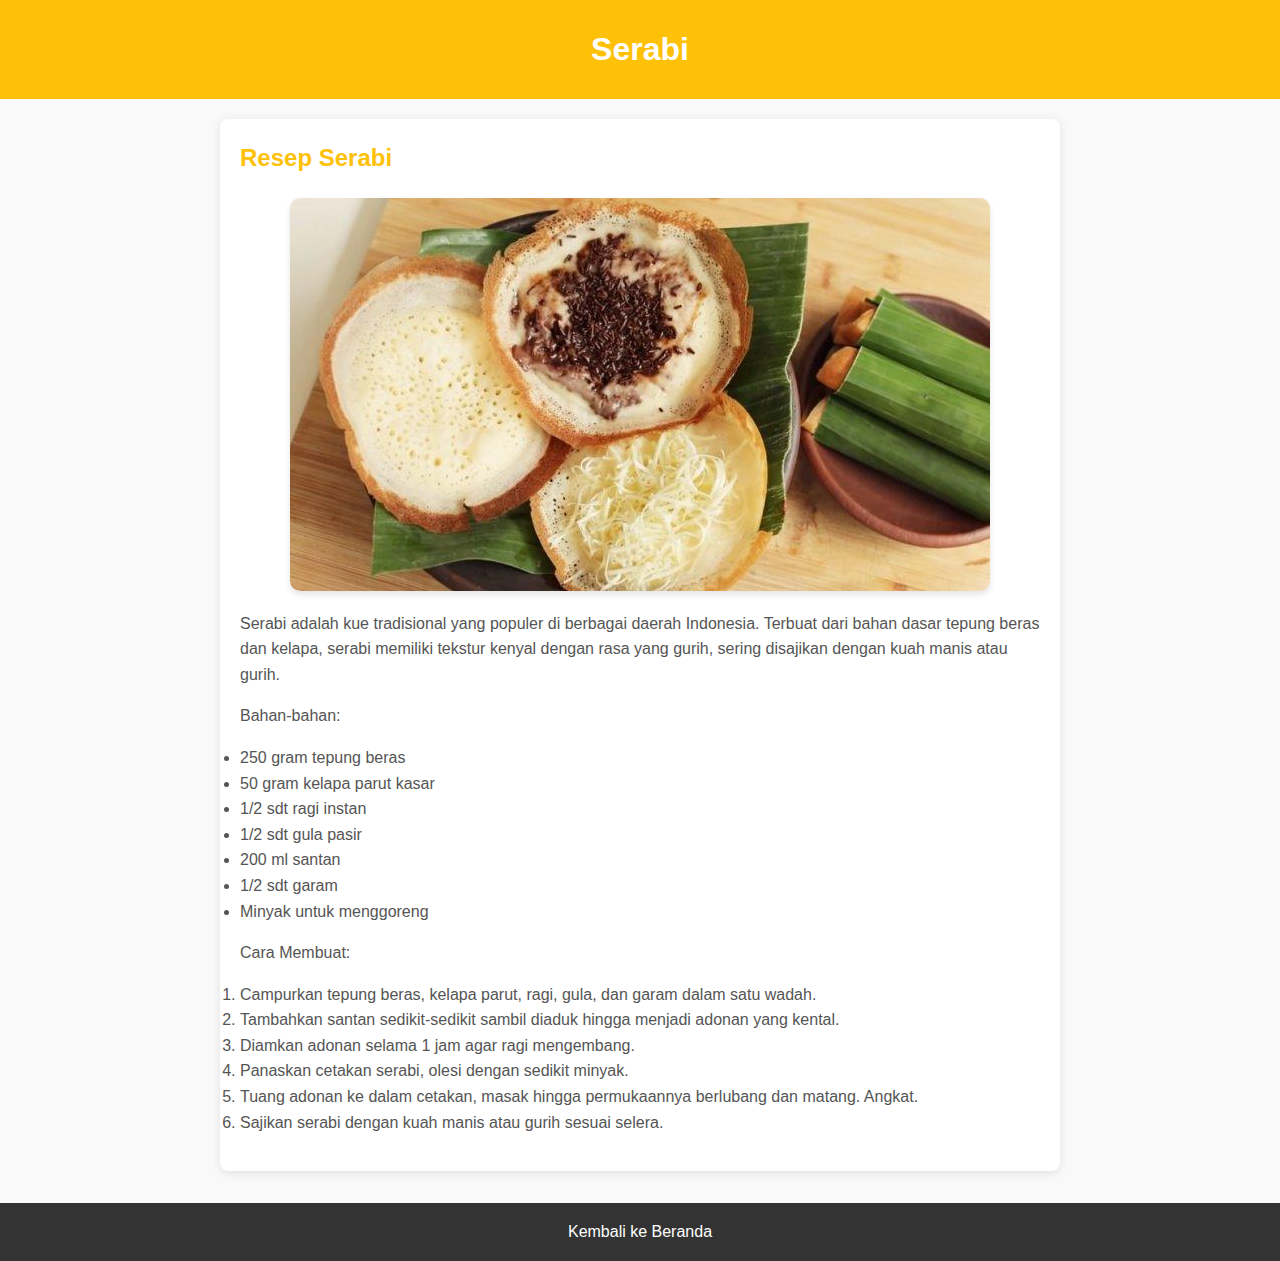
<file: serabi.html>
<!DOCTYPE html>
<html lang="id">
<head>
    <meta charset="UTF-8">
    <meta name="viewport" content="width=device-width, initial-scale=1.0">
    <title>Serabi - ChocoChips</title>
    <link rel="stylesheet" href="style.css">
</head>
<body>
    <header>
        <h1>Serabi</h1>
    </header>
    <main>
        <section>
            <h2>Resep Serabi</h2>
            <img src="images/serabi.jpg" alt="Serabi" class="food-image">
            <p>
                Serabi adalah kue tradisional yang populer di berbagai daerah Indonesia. Terbuat dari bahan dasar tepung beras dan kelapa, 
                serabi memiliki tekstur kenyal dengan rasa yang gurih, sering disajikan dengan kuah manis atau gurih.
            </p>
            <p>Bahan-bahan:</p>
            <ul>
                <li>250 gram tepung beras</li>
                <li>50 gram kelapa parut kasar</li>
                <li>1/2 sdt ragi instan</li>
                <li>1/2 sdt gula pasir</li>
                <li>200 ml santan</li>
                <li>1/2 sdt garam</li>
                <li>Minyak untuk menggoreng</li>
            </ul>
            <p>Cara Membuat:</p>
            <ol>
                <li>Campurkan tepung beras, kelapa parut, ragi, gula, dan garam dalam satu wadah.</li>
                <li>Tambahkan santan sedikit-sedikit sambil diaduk hingga menjadi adonan yang kental.</li>
                <li>Diamkan adonan selama 1 jam agar ragi mengembang.</li>
                <li>Panaskan cetakan serabi, olesi dengan sedikit minyak.</li>
                <li>Tuang adonan ke dalam cetakan, masak hingga permukaannya berlubang dan matang. Angkat.</li>
                <li>Sajikan serabi dengan kuah manis atau gurih sesuai selera.</li>
            </ol>
        </section>
    </main>
    <footer>
        <div class="back-to-home" onclick="navigateTo('index.html')">Kembali ke Beranda</div>
    </footer>
    <script>
        function navigateTo(url) {
            window.location.href = url;
        }
    </script>
</body>
</html>
</file>
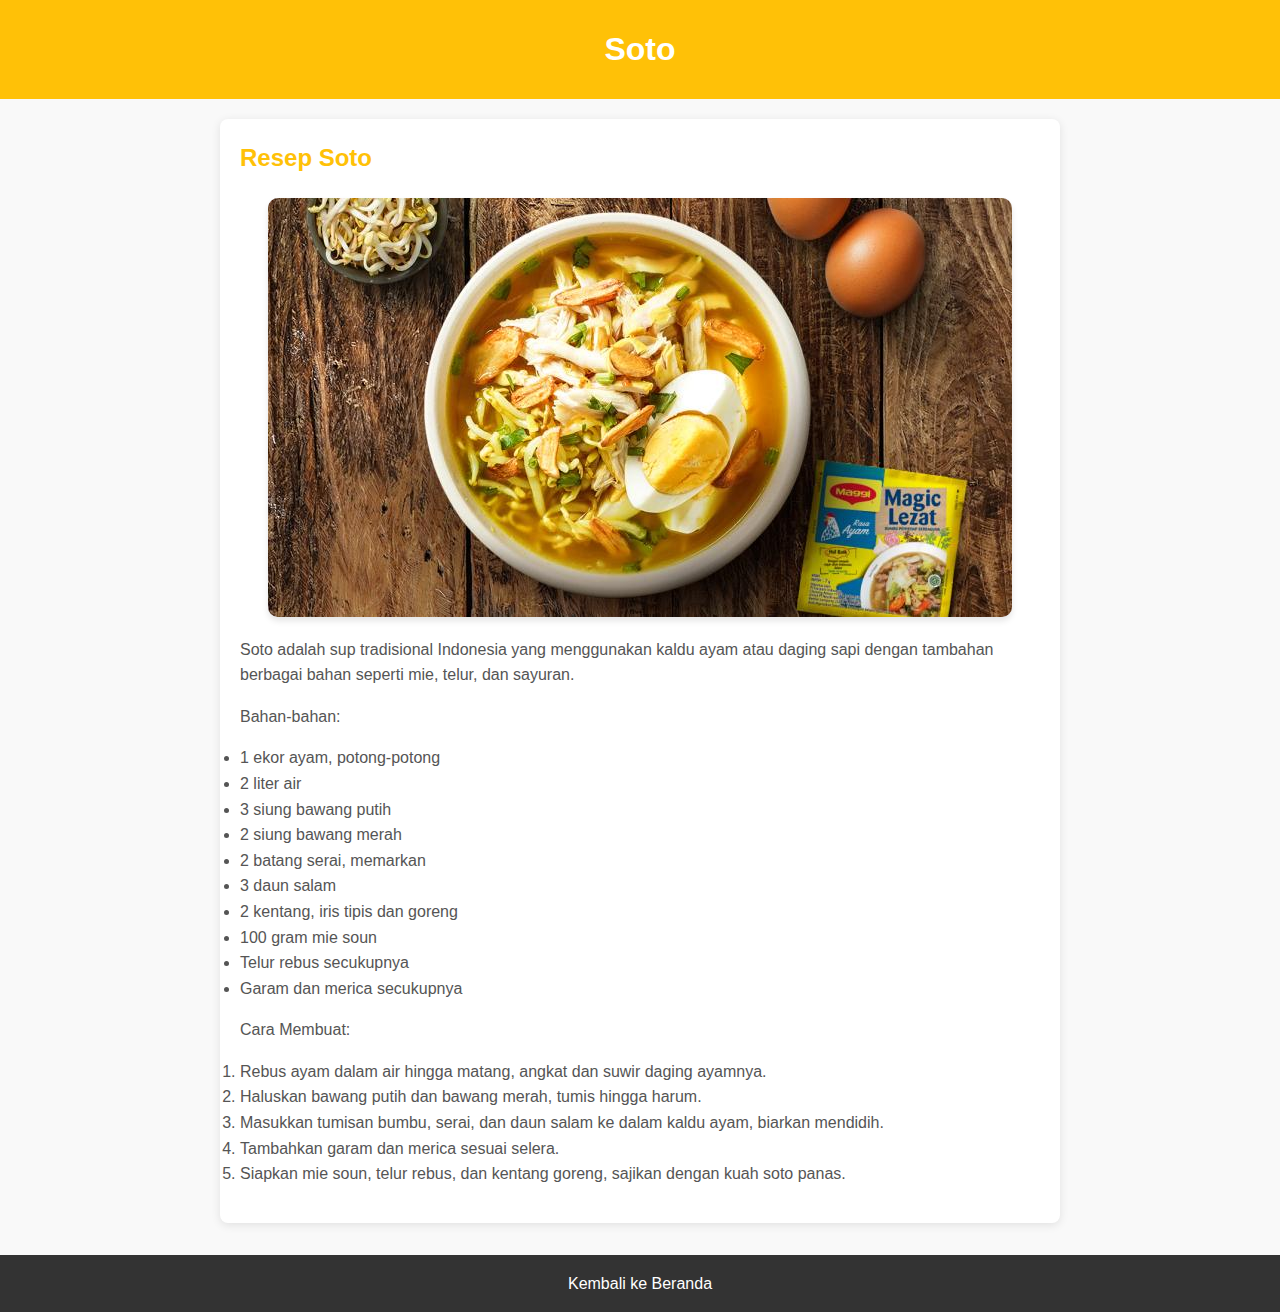
<file: soto.html>
<!DOCTYPE html>
<html lang="id">
<head>
    <meta charset="UTF-8">
    <meta name="viewport" content="width=device-width, initial-scale=1.0">
    <title>Soto - ChocoChips</title>
    <link rel="stylesheet" href="style.css">
</head>
<body>
    <header>
        <h1>Soto</h1>
    </header>
    <main>
        <section>
            <h2>Resep Soto</h2>
            <img src="images/soto.jpg" alt="Soto" class="food-image">
            <p>
                Soto adalah sup tradisional Indonesia yang menggunakan kaldu ayam atau daging sapi dengan tambahan berbagai bahan seperti mie, telur, dan sayuran.
            </p>
            <p>Bahan-bahan:</p>
            <ul>
                <li>1 ekor ayam, potong-potong</li>
                <li>2 liter air</li>
                <li>3 siung bawang putih</li>
                <li>2 siung bawang merah</li>
                <li>2 batang serai, memarkan</li>
                <li>3 daun salam</li>
                <li>2 kentang, iris tipis dan goreng</li>
                <li>100 gram mie soun</li>
                <li>Telur rebus secukupnya</li>
                <li>Garam dan merica secukupnya</li>
            </ul>
            <p>Cara Membuat:</p>
            <ol>
                <li>Rebus ayam dalam air hingga matang, angkat dan suwir daging ayamnya.</li>
                <li>Haluskan bawang putih dan bawang merah, tumis hingga harum.</li>
                <li>Masukkan tumisan bumbu, serai, dan daun salam ke dalam kaldu ayam, biarkan mendidih.</li>
                <li>Tambahkan garam dan merica sesuai selera.</li>
                <li>Siapkan mie soun, telur rebus, dan kentang goreng, sajikan dengan kuah soto panas.</li>
            </ol>
        </section>
    </main>
    <footer>
        <div class="back-to-home" onclick="navigateTo('index.html')">Kembali ke Beranda</div>
    </footer>
    <script>
        function navigateTo(url) {
            window.location.href = url;
        }
    </script>
</body>
</html>
</file>
<file: style.css>
/* Reset dan Gaya Umum */
body, h1, h2, h3, p, ul, li, ol {
    margin: 0;
    padding: 0;
    box-sizing: border-box;
}

body {
    font-family: 'Arial', sans-serif;
    background: #f9f9f9;
    color: #333;
    line-height: 1.6;
}

/* Header */
header {
    background: #ffc107;
    color: white;
    text-align: center;
    padding: 1.5rem 0;
}

/* Navigation */
nav ul {
    list-style: none;
    background: #333;
    display: flex;
    justify-content: center;
    padding: 0.5rem 0;
}

nav ul li {
    margin: 0 1rem;
}

nav ul li a {
    text-decoration: none;
    color: white;
}

/* Resep Cards */
.resep-container {
    display: flex;
    flex-wrap: wrap;
    gap: 1rem;
    justify-content: center;
    padding: 1rem;
}

.resep-card {
    background: white;
    border: 1px solid #ddd;
    border-radius: 8px;
    box-shadow: 0 2px 5px rgba(0, 0, 0, 0.1);
    width: 300px;
    padding: 1rem;
    text-align: center;
    cursor: pointer;
    transition: transform 0.2s, box-shadow 0.2s;
}

.resep-card:hover {
    transform: scale(1.05);
    box-shadow: 0 4px 8px rgba(0, 0, 0, 0.2);
}

.resep-card h3 {
    margin-bottom: 0.5rem;
    color: #ffc107;
}

.resep-card p {
    color: #555;
    margin: 0;
}

/* Tombol Kembali */
.back-button {
    background: #ffc107;
    color: white;
    padding: 10px 20px;
    text-align: center;
    border-radius: 5px;
    display: inline-block;
    cursor: pointer;
    margin-top: 20px;
    transition: transform 0.2s, box-shadow 0.2s;
}

.back-button:hover {
    transform: scale(1.05);
    box-shadow: 0 4px 8px rgba(0, 0, 0, 0.2);
}

/* Footer */
footer {
    text-align: center;
    background: #333;
    color: white;
    padding: 1rem 0;
    margin-top: 2rem;
}

/* Halaman Resep */
main {
    padding: 20px;
    background: #fff;
    margin: 20px auto;
    border-radius: 8px;
    max-width: 800px;
    box-shadow: 0 2px 10px rgba(0, 0, 0, 0.1);
}

main h2 {
    color: #ffc107;
    margin-bottom: 1rem;
}

main p, main ul, main ol {
    margin-bottom: 1rem;
    color: #555;
}

/* Gaya gambar makanan */
.food-image {
    display: block;
    margin: 20px auto;
    max-width: 100%;
    height: auto;
    border-radius: 10px;
    box-shadow: 0 4px 6px rgba(0, 0, 0, 0.1);
}
</file>
